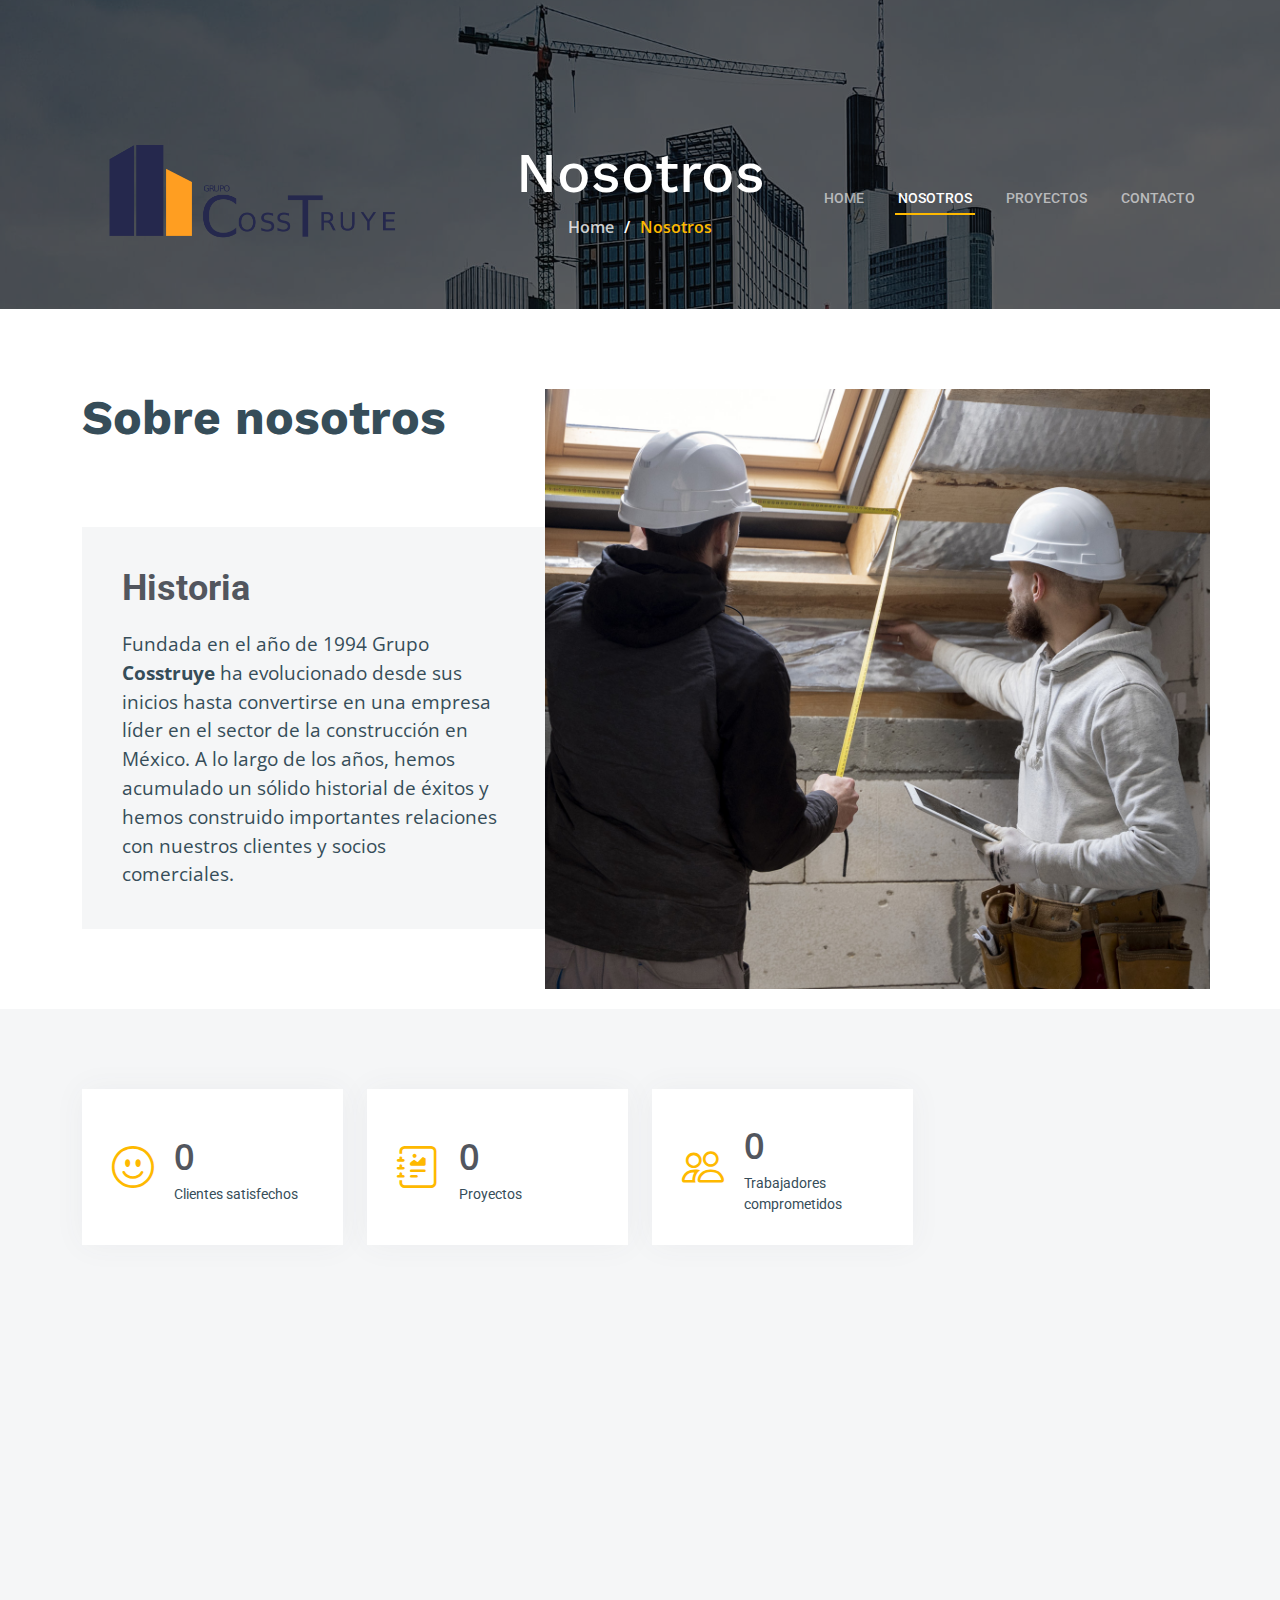
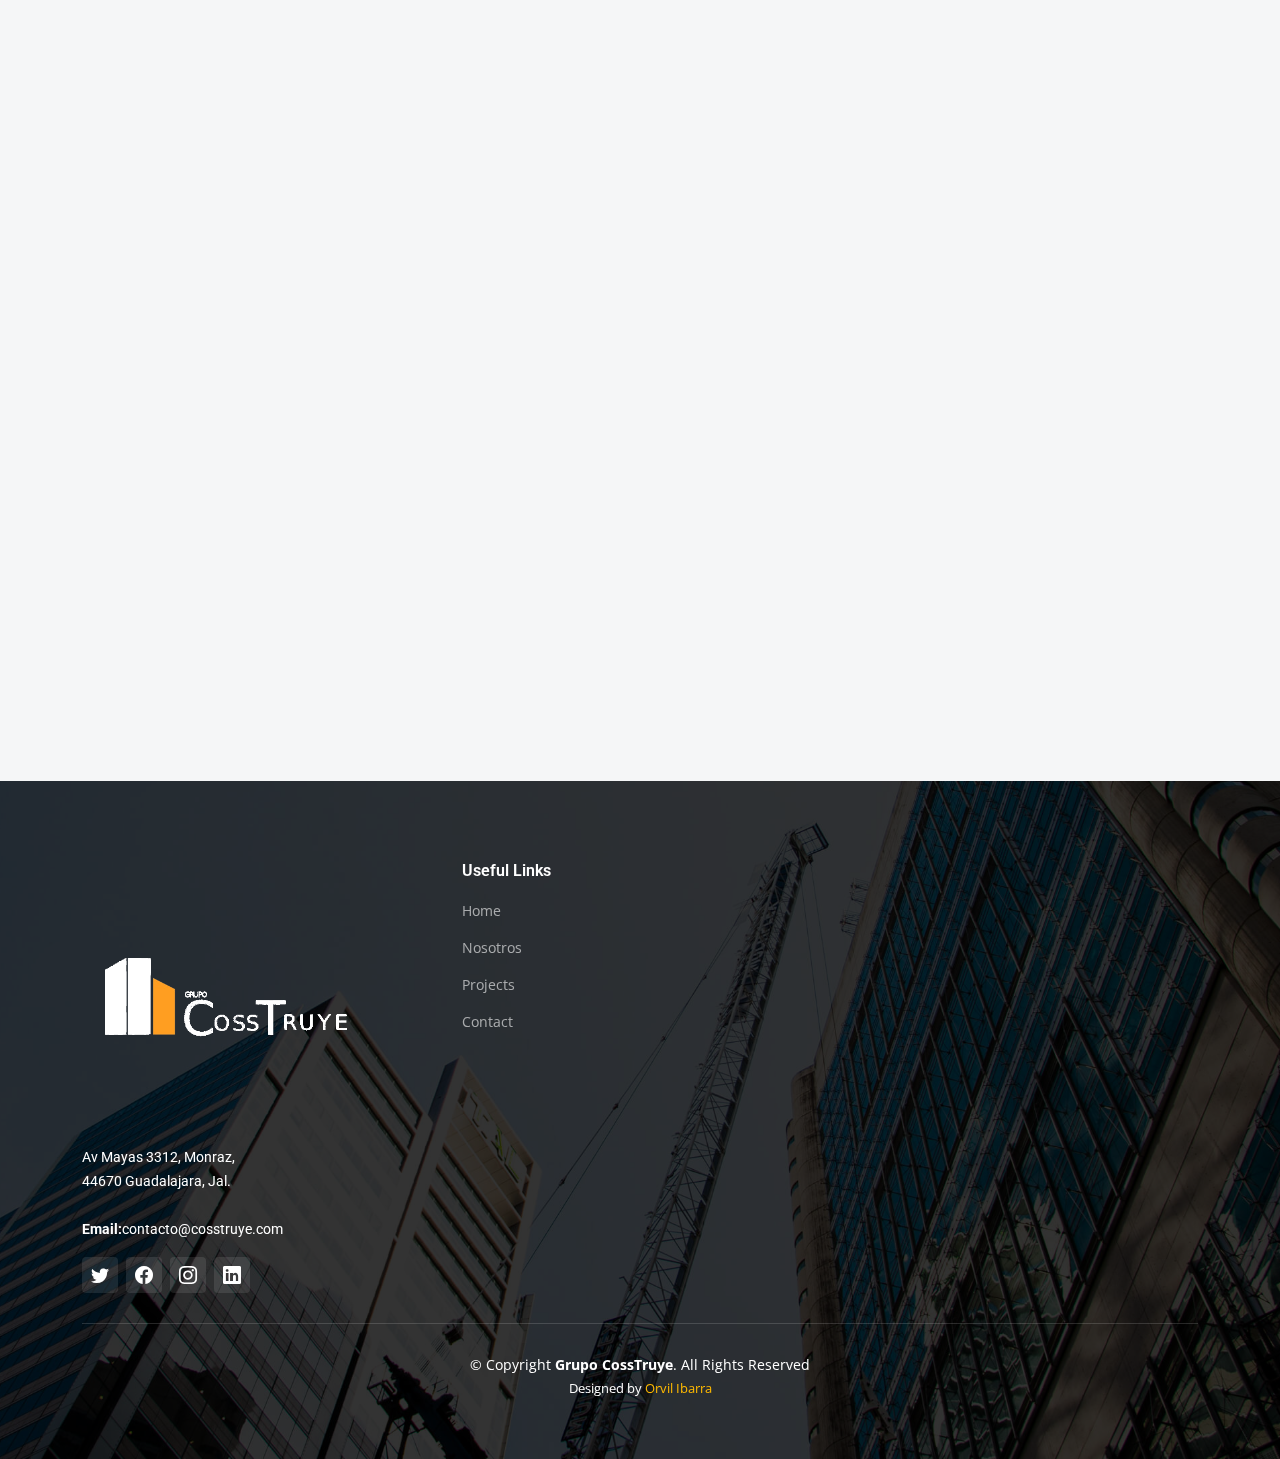
<file: about.html>
<!DOCTYPE html>
<html lang="en">

<head>
  <meta charset="utf-8">
  <meta content="width=device-width, initial-scale=1.0" name="viewport">

  <title>Grupo CossTruye - Sobre Nosotros</title>
  <meta content="" name="description">
  <meta content="" name="keywords">

  <!-- Favicons -->
  <link href="assets/img/favicon.png" rel="icon">

  <!-- Google Fonts -->
  <link rel="preconnect" href="https://fonts.googleapis.com">
  <link rel="preconnect" href="https://fonts.gstatic.com" crossorigin>
  <link href="https://fonts.googleapis.com/css2?family=Open+Sans:ital,wght@0,300;0,400;0,500;0,600;0,700;1,300;1,400;1,600;1,700&family=Roboto:ital,wght@0,300;0,400;0,500;0,600;0,700;1,300;1,400;1,500;1,600;1,700&family=Work+Sans:ital,wght@0,300;0,400;0,500;0,600;0,700;1,300;1,400;1,500;1,600;1,700&display=swap" rel="stylesheet">

  <!-- Vendor CSS Files -->
  <link href="assets/vendor/bootstrap/css/bootstrap.min.css" rel="stylesheet">
  <link href="assets/vendor/bootstrap-icons/bootstrap-icons.css" rel="stylesheet">
  <link href="assets/vendor/fontawesome-free/css/all.min.css" rel="stylesheet">
  <link href="assets/vendor/aos/aos.css" rel="stylesheet">
  <link href="assets/vendor/glightbox/css/glightbox.min.css" rel="stylesheet">
  <link href="assets/vendor/swiper/swiper-bundle.min.css" rel="stylesheet">

  <link href="assets/css/main.css" rel="stylesheet">
</head>

<body>

  <!-- ======= Header ======= -->
  <header id="header" class="header d-flex align-items-center">
    <div class="container-fluid container-xl d-flex align-items-center justify-content-between">

      <a href="index.html" class="logo d-flex align-items-center">
        <!-- Uncomment the line below if you also wish to use an image logo -->
        <img src="assets/img/cossNew.png" alt="" style="width: 50%; height: auto; max-width: none; max-height: none;"> 
        <!-- <h1>Grupo CossTruye<span>.</span></h1>-->
      </a>

      <i class="mobile-nav-toggle mobile-nav-show bi bi-list"></i>
      <i class="mobile-nav-toggle mobile-nav-hide d-none bi bi-x"></i>
      <nav id="navbar" class="navbar">
        <ul>
          <li><a href="index.html">Home</a></li>
          <li><a href="about.html" class="active">Nosotros</a></li>
          <li><a href="projects.html">Proyectos</a></li>
          <li><a href="contact.html">Contacto</a></li>
        </ul>
      </nav><!-- .navbar -->

    </div>
  </header><!-- End Header -->

  <main id="main">

    <!-- ======= Breadcrumbs ======= -->
    <div class="breadcrumbs d-flex align-items-center" style="background-image: url('assets/img/breadcrumbs-bg.jpg');">
      <div class="container position-relative d-flex flex-column align-items-center" data-aos="fade">

        <h2>Nosotros</h2>
        <ol>
          <li><a href="index.html">Home</a></li>
          <li>Nosotros</li>
        </ol>

      </div>
    </div><!-- End Breadcrumbs -->

    <!-- ======= About Section ======= -->
    <section id="about" class="about">
      <div class="container" data-aos="fade-up">

        <div class="row position-relative">

          <div class="col-lg-7 about-img" style="background-image: url(assets/img/about2.jpg);"></div>

          <div class="col-lg-7">
            <h2>Sobre nosotros</h2>
            <div class="our-story">
              <h3>Historia</h3>
              <p style="font-size: 1.2em;">
  Fundada en el año de 1994 Grupo <strong>Cosstruye</strong> ha evolucionado desde sus inicios
  hasta convertirse en una empresa líder en el sector de la construcción en México. 
  A lo largo de los años, hemos acumulado un sólido historial de éxitos y 
  hemos construido importantes relaciones con nuestros clientes y socios comerciales.</p>
             <!--<ul>
                <li><i class="bi bi-check-circle"></i> <span>Ullamco laboris nisi ut aliquip ex ea commo</span></li>
                <li><i class="bi bi-check-circle"></i> <span>Duis aute irure dolor in reprehenderit in</span></li>
                <li><i class="bi bi-check-circle"></i> <span>Ullamco laboris nisi ut aliquip ex ea</span></li>
              </ul>
              <p>Vitae autem velit excepturi fugit. Animi ad non. Eligendi et non nesciunt suscipit repellendus porro in quo eveniet. Molestias in maxime doloremque.</p>

              <div class="watch-video d-flex align-items-center position-relative">-->
                <!--<i class="bi bi-play-circle"></i>
                <a href="https://www.youtube.com/watch?v=LXb3EKWsInQ" class="glightbox stretched-link">Watch Video</a>-->
              </div>
            </div>
          </div>

        </div>

      </div>
    </section>
    <!-- End About Section -->

    <!-- ======= Stats Counter Section ======= -->
    <section id="stats-counter" class="stats-counter section-bg">
      <div class="container">

        <div class="row gy-4">

          <div class="col-lg-3 col-md-6">
            <div class="stats-item d-flex align-items-center w-100 h-100">
              <i class="bi bi-emoji-smile color-blue flex-shrink-0"></i>
              <div>
                <span data-purecounter-start="0" data-purecounter-end="1232" data-purecounter-duration="1" class="purecounter"></span>
                <p>Clientes satisfechos</p>
              </div>
            </div>
          </div><!-- End Stats Item -->

          <div class="col-lg-3 col-md-6">
            <div class="stats-item d-flex align-items-center w-100 h-100">
              <i class="bi bi-journal-richtext color-orange flex-shrink-0"></i>
              <div>
                <span data-purecounter-start="0" data-purecounter-end="615" data-purecounter-duration="1" class="purecounter"></span>
                <p>Proyectos</p>
              </div>
            </div>
          </div><!-- End Stats Item -->

          <div class="col-lg-3 col-md-6">
            <div class="stats-item d-flex align-items-center w-100 h-100">
              <i class="bi bi-people color-pink flex-shrink-0"></i>
              <div>
                <span data-purecounter-start="0" data-purecounter-end="169" data-purecounter-duration="1" class="purecounter"></span>
                <p>Trabajadores comprometidos</p>
              </div>
            </div>
          </div><!-- End Stats Item -->

        </div>

      </div>
    </section><!-- End Stats Counter Section -->


    <!-- ======= Alt Services Section 2 ======= -->
    <section id="alt-services-2" class="alt-services section-bg">
      <div class="container" data-aos="fade-up">

        <div class="row justify-content-around gy-4">
          <div class="col-lg-5 d-flex flex-column justify-content-center">
            <h3>¿Que hacemos?</h3>
            <p style="font-size: 1.125em;">En Grupo <strong>Cosstruye</strong> estamos enfocados en la colocación de muros y techos de tablaroca de alta calidad en todo el territorio Mexicano. </p>

            <div class="icon-box d-flex position-relative" data-aos="fade-up" data-aos-delay="100">
              <i class="bi bi-easel flex-shrink-0"></i>
              <div>
                <h4><a href="" class="stretched-link">Valores</a></h4>
                <p style="font-size: 1.125em;">Nos guiamos por valores fundamentales que reflejan 
                  nuestro compromiso con la excelencia, la integridad y el servicio al cliente. 
                  Valoramos la confianza, la calidad, el compromiso y el trabajo en equipo, 
                  y los integramos en cada aspecto de nuestro trabajo diario.</p>
              </div>
            </div><!-- End Icon Box -->

            <div class="icon-box d-flex position-relative" data-aos="fade-up" data-aos-delay="200">
              <i class="bi bi-patch-check flex-shrink-0"></i>
              <div>
                <h4><a href="" class="stretched-link">Compromiso</a></h4>
                <p style="font-size: 1.125em;">Estamos comprometidos a brindar a nuestros clientes una experiencia excepcional en cada proyecto. Nos esforzamos por entender sus necesidades y superar sus expectativas, entregando resultados de alta calidad en tiempo y forma.</p>
              </div>
            </div><!-- End Icon Box -->

            <div class="icon-box d-flex position-relative" data-aos="fade-up" data-aos-delay="300">
              <i class="bi bi-brightness-high flex-shrink-0"></i>
              <div>
                <h4><a href="" class="stretched-link">Visión</a></h4>
                <p style="font-size: 1.125em;">Nuestra visión en Grupo <strong>Cosstruye</strong> es ser reconocidos como líderes en la industria de la construcción, no solo por la calidad de nuestro trabajo, sino también por la integridad y el compromiso con el servicio al cliente.</p>
              </div>
            </div><!-- End Icon Box -->
          </div>

          <div class="col-lg-6 img-bg" style="background-image: url(assets/img/alt-services-2.jpg);" data-aos="zoom-in" data-aos-delay="100"></div>
        </div>

      </div>
    </section><!-- End Alt Services Section 2 -->

    <!-- ======= Our Team Section ======= -->
    <!--<section id="team" class="team">
      <div class="container" data-aos="fade-up">

        <div class="section-header">
          <h2>Nuestro equipo</h2>
        </div>

        <div class="row gy-5">

          <div class="col-lg-4 col-md-6 member" data-aos="fade-up" data-aos-delay="100">
            <div class="member-img">
              <img src="assets/img/team/team-1.jpg" class="img-fluid" alt="">
              <div class="social">
                <a href="#"><i class="bi bi-twitter"></i></a>
                <a href="#"><i class="bi bi-facebook"></i></a>
                <a href="#"><i class="bi bi-instagram"></i></a>
                <a href="#"><i class="bi bi-linkedin"></i></a>
              </div>
            </div>
            <div class="member-info text-center">
              <h4>Fulanito 1</h4>
              <span>Rol Fulanito 1</span>
              <p>Desc Fulanito 1</p>
            </div>
          </div> End Team Member -->

         <!-- <div class="col-lg-4 col-md-6 member" data-aos="fade-up" data-aos-delay="200">
            <div class="member-img">
              <img src="assets/img/team/team-2.jpg" class="img-fluid" alt="">
              <div class="social">
                <a href="#"><i class="bi bi-twitter"></i></a>
                <a href="#"><i class="bi bi-facebook"></i></a>
                <a href="#"><i class="bi bi-instagram"></i></a>
                <a href="#"><i class="bi bi-linkedin"></i></a>
              </div>
            </div>
            <div class="member-info text-center">
              <h4>Fulanito 2</h4>
              <span>Rol Fulanito 2</span>
              <p>Desc Fulanito 2</p>
            </div>
          </div> End Team Member -->

          <!--<div class="col-lg-4 col-md-6 member" data-aos="fade-up" data-aos-delay="300">
            <div class="member-img">
              <img src="assets/img/team/team-3.jpg" class="img-fluid" alt="">
              <div class="social">
                <a href="#"><i class="bi bi-twitter"></i></a>
                <a href="#"><i class="bi bi-facebook"></i></a>
                <a href="#"><i class="bi bi-instagram"></i></a>
                <a href="#"><i class="bi bi-linkedin"></i></a>
              </div>
            </div>
            <div class="member-info text-center">
              <h4>Fulanito 3</h4>
              <span>Rol Fulanito 3</span>
              <p>Desc Fulanito 3</p>
            </div>
          </div> End Team Member -->

        <!--</div>

      </div>
    </section>End Our Team Section -->

    
  </main><!-- End #main -->

    <!-- ======= Footer ======= -->
    <footer id="footer" class="footer">

      <div class="footer-content position-relative">
        <div class="container">
          <div class="row">
  
            <div class="col-lg-4 col-md-6">
              <div class="footer-info">
                <img src="assets/img/cossClear.png" alt="" style="width: 80%; height: auto; max-width: none; max-height: none;"> 
                <p>
                  Av Mayas 3312, Monraz,  <br>
                  44670 Guadalajara, Jal.<br><br>
                  <strong>Email:</strong>contacto@cosstruye.com<br>
                </p>
                <div class="social-links d-flex mt-3">
                  <a href="#" class="d-flex align-items-center justify-content-center"><i class="bi bi-twitter"></i></a>
                  <a href="#" class="d-flex align-items-center justify-content-center"><i class="bi bi-facebook"></i></a>
                  <a href="#" class="d-flex align-items-center justify-content-center"><i class="bi bi-instagram"></i></a>
                  <a href="#" class="d-flex align-items-center justify-content-center"><i class="bi bi-linkedin"></i></a>
                </div>
              </div>
            </div><!-- End footer info column-->
  
            <div class="col-lg-2 col-md-3 footer-links">
              <h4>Useful Links</h4>
              <ul>
                <li><a href="index.html">Home</a></li>
                <li><a href="about.html">Nosotros</a></li>
                <li><a href="projects.html">Projects</a></li>
                <li><a href="contact.html">Contact</a></li>
              </ul>
            </div><!-- End footer links column-->
          </div>
        </div>
      </div>
  
      <div class="footer-legal text-center position-relative">
        <div class="container">
          <div class="copyright">
            &copy; Copyright <strong><span>Grupo CossTruye</span></strong>. All Rights Reserved
          </div>
          <div class="credits">
            Designed by <a href="https://www.linkedin.com/in/orvil-alejandro-ibarra-pati%C3%B1o-4141b4b2/">Orvil Ibarra</a>
          </div>
        </div>
      </div>
  
    </footer>
    <!-- End Footer -->

  <a href="#" class="scroll-top d-flex align-items-center justify-content-center"><i class="bi bi-arrow-up-short"></i></a>

  <div id="preloader"></div>

  <!-- Vendor JS Files -->
  <script src="assets/vendor/bootstrap/js/bootstrap.bundle.min.js"></script>
  <script src="assets/vendor/aos/aos.js"></script>
  <script src="assets/vendor/glightbox/js/glightbox.min.js"></script>
  <script src="assets/vendor/isotope-layout/isotope.pkgd.min.js"></script>
  <script src="assets/vendor/swiper/swiper-bundle.min.js"></script>
  <script src="assets/vendor/purecounter/purecounter_vanilla.js"></script>
  <script src="assets/vendor/php-email-form/validate.js"></script>

  <!-- Template Main JS File -->
  <script src="assets/js/main.js"></script>

</body>

</html>
</file>
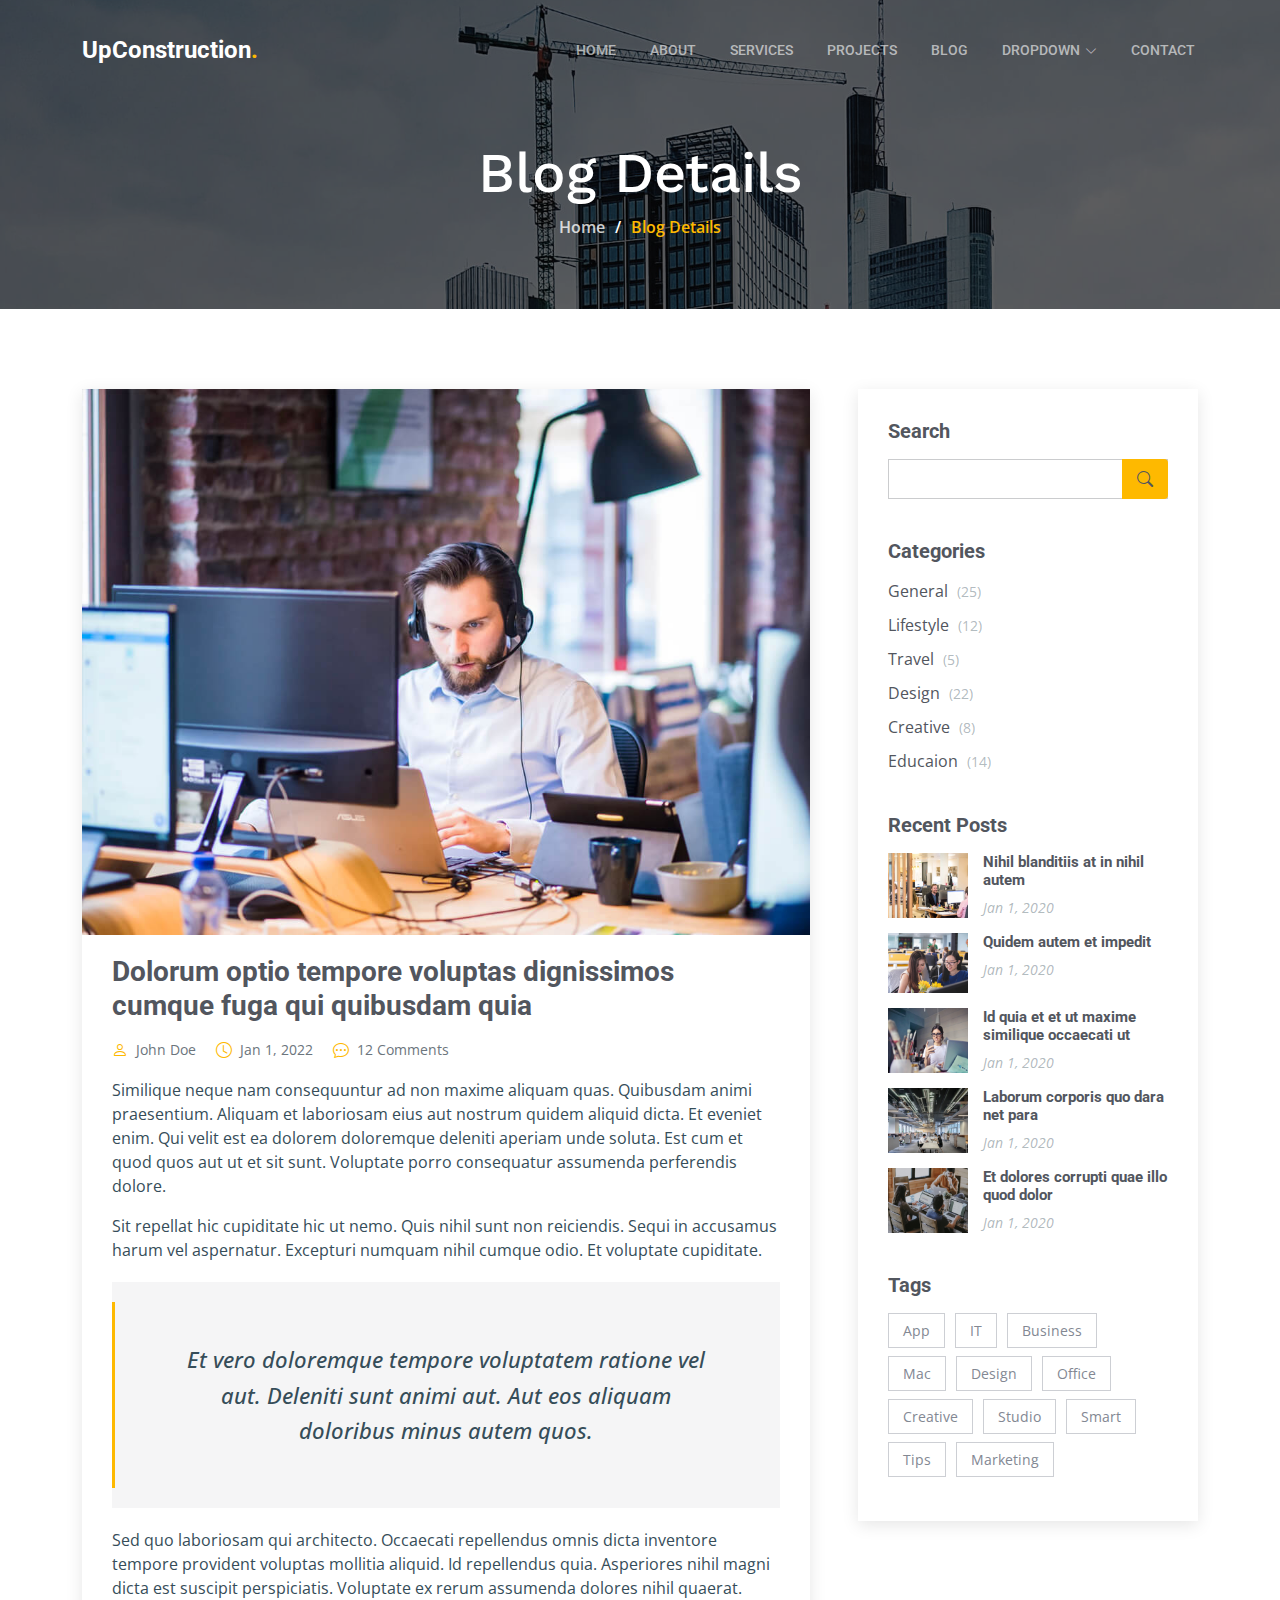
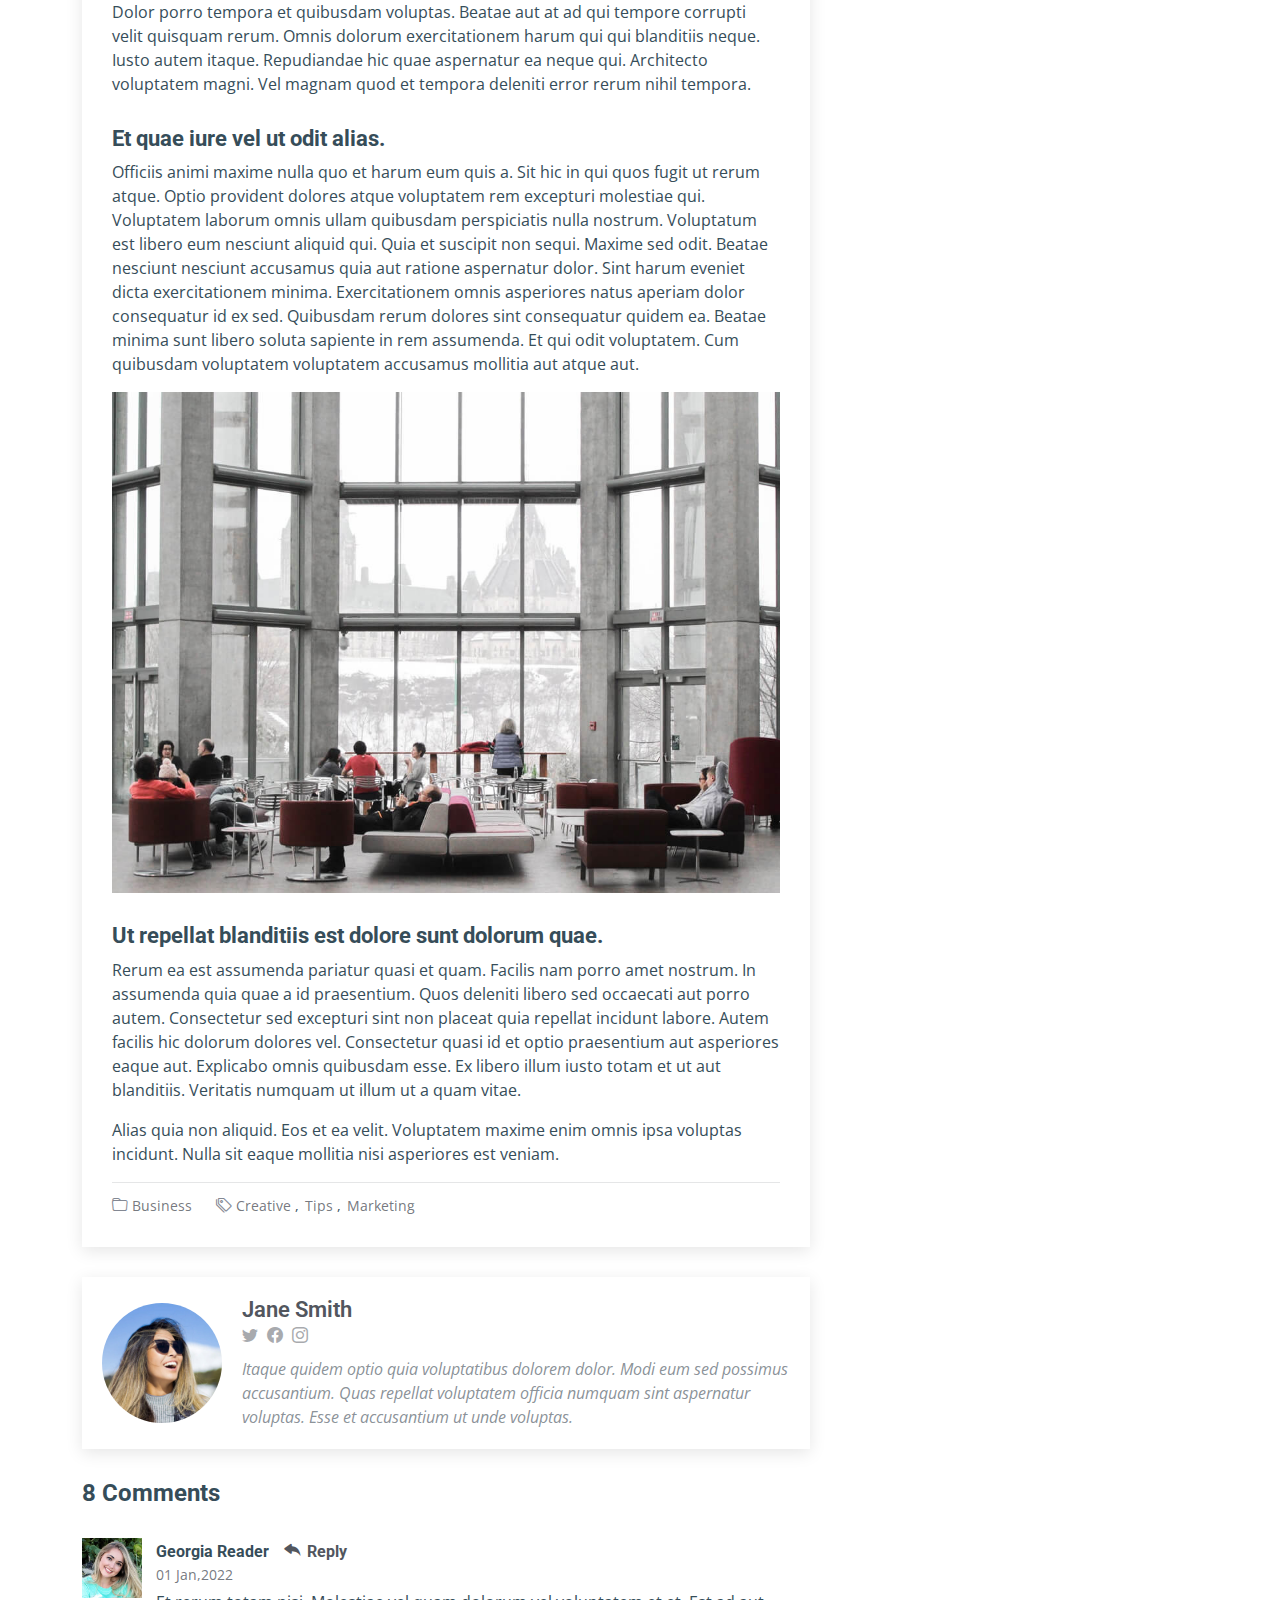
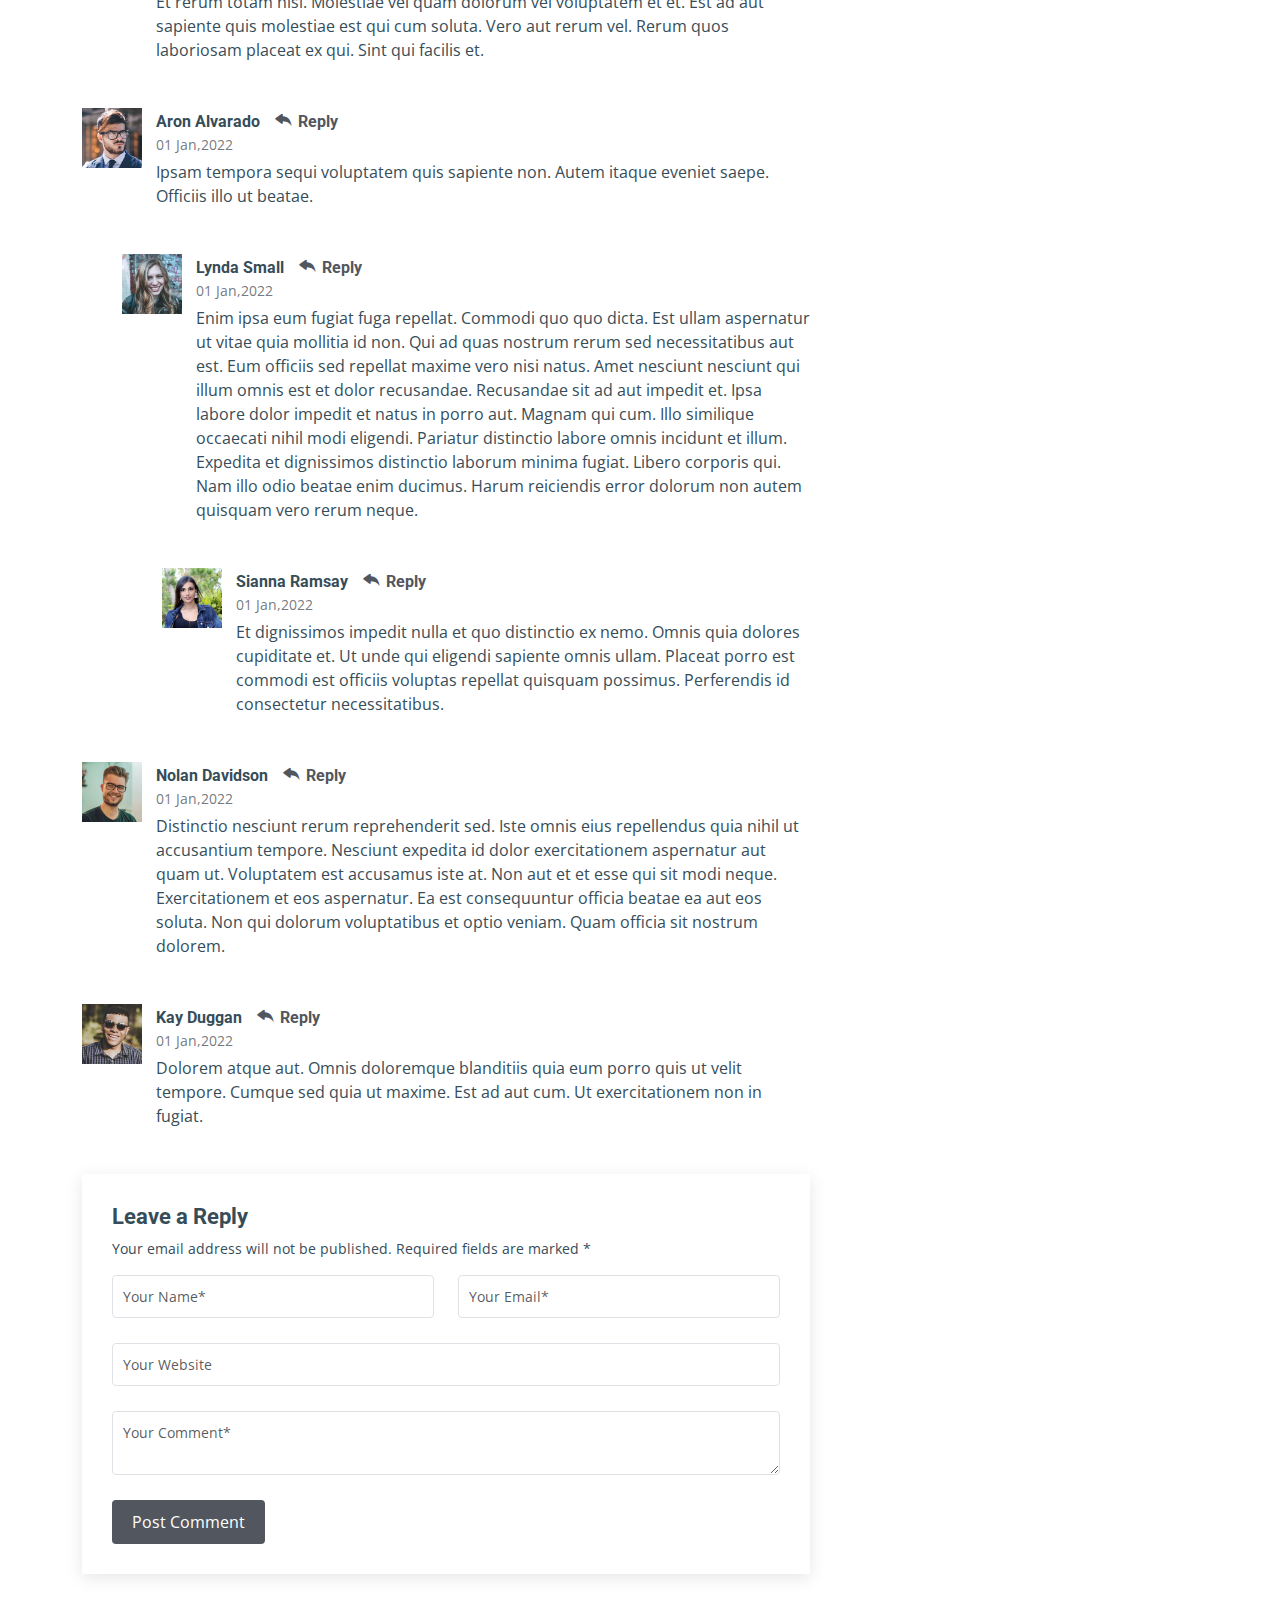
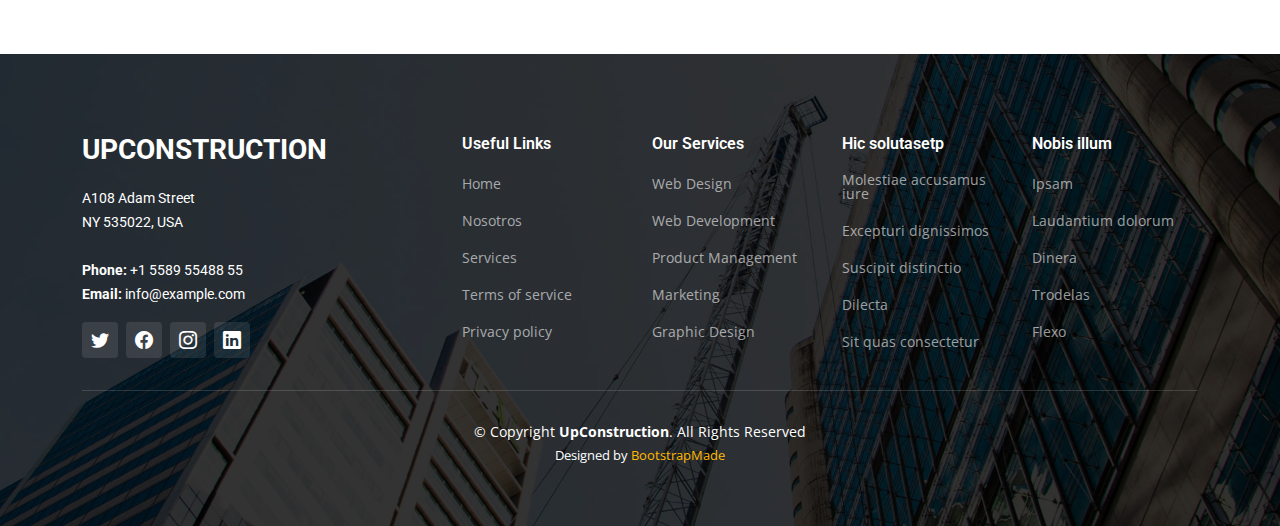
<file: blog-details.html>
<!DOCTYPE html>
<html lang="en">

<head>
  <meta charset="utf-8">
  <meta content="width=device-width, initial-scale=1.0" name="viewport">

  <title>UpConstruction Bootstrap Template - Blog Details</title>
  <meta content="" name="description">
  <meta content="" name="keywords">

  <!-- Favicons -->
  <link href="assets/img/favicon.png" rel="icon">
  <link href="assets/img/apple-touch-icon.png" rel="apple-touch-icon">

  <!-- Google Fonts -->
  <link rel="preconnect" href="https://fonts.googleapis.com">
  <link rel="preconnect" href="https://fonts.gstatic.com" crossorigin>
  <link href="https://fonts.googleapis.com/css2?family=Open+Sans:ital,wght@0,300;0,400;0,500;0,600;0,700;1,300;1,400;1,600;1,700&family=Roboto:ital,wght@0,300;0,400;0,500;0,600;0,700;1,300;1,400;1,500;1,600;1,700&family=Work+Sans:ital,wght@0,300;0,400;0,500;0,600;0,700;1,300;1,400;1,500;1,600;1,700&display=swap" rel="stylesheet">

  <!-- Vendor CSS Files -->
  <link href="assets/vendor/bootstrap/css/bootstrap.min.css" rel="stylesheet">
  <link href="assets/vendor/bootstrap-icons/bootstrap-icons.css" rel="stylesheet">
  <link href="assets/vendor/fontawesome-free/css/all.min.css" rel="stylesheet">
  <link href="assets/vendor/aos/aos.css" rel="stylesheet">
  <link href="assets/vendor/glightbox/css/glightbox.min.css" rel="stylesheet">
  <link href="assets/vendor/swiper/swiper-bundle.min.css" rel="stylesheet">

  <!-- Template Main CSS File -->
  <link href="assets/css/main.css" rel="stylesheet">

  <!-- =======================================================
  * Template Name: UpConstruction
  * Template URL: https://bootstrapmade.com/upconstruction-bootstrap-construction-website-template/
  * Updated: Mar 17 2024 with Bootstrap v5.3.3
  * Author: BootstrapMade.com
  * License: https://bootstrapmade.com/license/
  ======================================================== -->
</head>

<body>

  <!-- ======= Header ======= -->
  <header id="header" class="header d-flex align-items-center">
    <div class="container-fluid container-xl d-flex align-items-center justify-content-between">

      <a href="index.html" class="logo d-flex align-items-center">
        <!-- Uncomment the line below if you also wish to use an image logo -->
        <!-- <img src="assets/img/logo.png" alt=""> -->
        <h1>UpConstruction<span>.</span></h1>
      </a>

      <i class="mobile-nav-toggle mobile-nav-show bi bi-list"></i>
      <i class="mobile-nav-toggle mobile-nav-hide d-none bi bi-x"></i>
      <nav id="navbar" class="navbar">
        <ul>
          <li><a href="index.html">Home</a></li>
          <li><a href="about.html">About</a></li>
          <li><a href="services.html">Services</a></li>
          <li><a href="projects.html">Projects</a></li>
          <li><a href="blog.html">Blog</a></li>
          <li class="dropdown"><a href="#"><span>Dropdown</span> <i class="bi bi-chevron-down dropdown-indicator"></i></a>
            <ul>
              <li><a href="#">Dropdown 1</a></li>
              <li class="dropdown"><a href="#"><span>Deep Dropdown</span> <i class="bi bi-chevron-down dropdown-indicator"></i></a>
                <ul>
                  <li><a href="#">Deep Dropdown 1</a></li>
                  <li><a href="#">Deep Dropdown 2</a></li>
                  <li><a href="#">Deep Dropdown 3</a></li>
                  <li><a href="#">Deep Dropdown 4</a></li>
                  <li><a href="#">Deep Dropdown 5</a></li>
                </ul>
              </li>
              <li><a href="#">Dropdown 2</a></li>
              <li><a href="#">Dropdown 3</a></li>
              <li><a href="#">Dropdown 4</a></li>
            </ul>
          </li>
          <li><a href="contact.html">Contact</a></li>
        </ul>
      </nav><!-- .navbar -->

    </div>
  </header><!-- End Header -->

  <main id="main">

    <!-- ======= Breadcrumbs ======= -->
    <div class="breadcrumbs d-flex align-items-center" style="background-image: url('assets/img/breadcrumbs-bg.jpg');">
      <div class="container position-relative d-flex flex-column align-items-center" data-aos="fade">

        <h2>Blog Details</h2>
        <ol>
          <li><a href="index.html">Home</a></li>
          <li>Blog Details</li>
        </ol>

      </div>
    </div><!-- End Breadcrumbs -->

    <!-- ======= Blog Details Section ======= -->
    <section id="blog" class="blog">
      <div class="container" data-aos="fade-up" data-aos-delay="100">

        <div class="row g-5">

          <div class="col-lg-8">

            <article class="blog-details">

              <div class="post-img">
                <img src="assets/img/blog/blog-1.jpg" alt="" class="img-fluid">
              </div>

              <h2 class="title">Dolorum optio tempore voluptas dignissimos cumque fuga qui quibusdam quia</h2>

              <div class="meta-top">
                <ul>
                  <li class="d-flex align-items-center"><i class="bi bi-person"></i> <a href="blog-details.html">John Doe</a></li>
                  <li class="d-flex align-items-center"><i class="bi bi-clock"></i> <a href="blog-details.html"><time datetime="2020-01-01">Jan 1, 2022</time></a></li>
                  <li class="d-flex align-items-center"><i class="bi bi-chat-dots"></i> <a href="blog-details.html">12 Comments</a></li>
                </ul>
              </div><!-- End meta top -->

              <div class="content">
                <p>
                  Similique neque nam consequuntur ad non maxime aliquam quas. Quibusdam animi praesentium. Aliquam et laboriosam eius aut nostrum quidem aliquid dicta.
                  Et eveniet enim. Qui velit est ea dolorem doloremque deleniti aperiam unde soluta. Est cum et quod quos aut ut et sit sunt. Voluptate porro consequatur assumenda perferendis dolore.
                </p>

                <p>
                  Sit repellat hic cupiditate hic ut nemo. Quis nihil sunt non reiciendis. Sequi in accusamus harum vel aspernatur. Excepturi numquam nihil cumque odio. Et voluptate cupiditate.
                </p>

                <blockquote>
                  <p>
                    Et vero doloremque tempore voluptatem ratione vel aut. Deleniti sunt animi aut. Aut eos aliquam doloribus minus autem quos.
                  </p>
                </blockquote>

                <p>
                  Sed quo laboriosam qui architecto. Occaecati repellendus omnis dicta inventore tempore provident voluptas mollitia aliquid. Id repellendus quia. Asperiores nihil magni dicta est suscipit perspiciatis. Voluptate ex rerum assumenda dolores nihil quaerat.
                  Dolor porro tempora et quibusdam voluptas. Beatae aut at ad qui tempore corrupti velit quisquam rerum. Omnis dolorum exercitationem harum qui qui blanditiis neque.
                  Iusto autem itaque. Repudiandae hic quae aspernatur ea neque qui. Architecto voluptatem magni. Vel magnam quod et tempora deleniti error rerum nihil tempora.
                </p>

                <h3>Et quae iure vel ut odit alias.</h3>
                <p>
                  Officiis animi maxime nulla quo et harum eum quis a. Sit hic in qui quos fugit ut rerum atque. Optio provident dolores atque voluptatem rem excepturi molestiae qui. Voluptatem laborum omnis ullam quibusdam perspiciatis nulla nostrum. Voluptatum est libero eum nesciunt aliquid qui.
                  Quia et suscipit non sequi. Maxime sed odit. Beatae nesciunt nesciunt accusamus quia aut ratione aspernatur dolor. Sint harum eveniet dicta exercitationem minima. Exercitationem omnis asperiores natus aperiam dolor consequatur id ex sed. Quibusdam rerum dolores sint consequatur quidem ea.
                  Beatae minima sunt libero soluta sapiente in rem assumenda. Et qui odit voluptatem. Cum quibusdam voluptatem voluptatem accusamus mollitia aut atque aut.
                </p>
                <img src="assets/img/blog/blog-inside-post.jpg" class="img-fluid" alt="">

                <h3>Ut repellat blanditiis est dolore sunt dolorum quae.</h3>
                <p>
                  Rerum ea est assumenda pariatur quasi et quam. Facilis nam porro amet nostrum. In assumenda quia quae a id praesentium. Quos deleniti libero sed occaecati aut porro autem. Consectetur sed excepturi sint non placeat quia repellat incidunt labore. Autem facilis hic dolorum dolores vel.
                  Consectetur quasi id et optio praesentium aut asperiores eaque aut. Explicabo omnis quibusdam esse. Ex libero illum iusto totam et ut aut blanditiis. Veritatis numquam ut illum ut a quam vitae.
                </p>
                <p>
                  Alias quia non aliquid. Eos et ea velit. Voluptatem maxime enim omnis ipsa voluptas incidunt. Nulla sit eaque mollitia nisi asperiores est veniam.
                </p>

              </div><!-- End post content -->

              <div class="meta-bottom">
                <i class="bi bi-folder"></i>
                <ul class="cats">
                  <li><a href="#">Business</a></li>
                </ul>

                <i class="bi bi-tags"></i>
                <ul class="tags">
                  <li><a href="#">Creative</a></li>
                  <li><a href="#">Tips</a></li>
                  <li><a href="#">Marketing</a></li>
                </ul>
              </div><!-- End meta bottom -->

            </article><!-- End blog post -->

            <div class="post-author d-flex align-items-center">
              <img src="assets/img/blog/blog-author.jpg" class="rounded-circle flex-shrink-0" alt="">
              <div>
                <h4>Jane Smith</h4>
                <div class="social-links">
                  <a href="https://twitters.com/#"><i class="bi bi-twitter"></i></a>
                  <a href="https://facebook.com/#"><i class="bi bi-facebook"></i></a>
                  <a href="https://instagram.com/#"><i class="biu bi-instagram"></i></a>
                </div>
                <p>
                  Itaque quidem optio quia voluptatibus dolorem dolor. Modi eum sed possimus accusantium. Quas repellat voluptatem officia numquam sint aspernatur voluptas. Esse et accusantium ut unde voluptas.
                </p>
              </div>
            </div><!-- End post author -->

            <div class="comments">

              <h4 class="comments-count">8 Comments</h4>

              <div id="comment-1" class="comment">
                <div class="d-flex">
                  <div class="comment-img"><img src="assets/img/blog/comments-1.jpg" alt=""></div>
                  <div>
                    <h5><a href="">Georgia Reader</a> <a href="#" class="reply"><i class="bi bi-reply-fill"></i> Reply</a></h5>
                    <time datetime="2020-01-01">01 Jan,2022</time>
                    <p>
                      Et rerum totam nisi. Molestiae vel quam dolorum vel voluptatem et et. Est ad aut sapiente quis molestiae est qui cum soluta.
                      Vero aut rerum vel. Rerum quos laboriosam placeat ex qui. Sint qui facilis et.
                    </p>
                  </div>
                </div>
              </div><!-- End comment #1 -->

              <div id="comment-2" class="comment">
                <div class="d-flex">
                  <div class="comment-img"><img src="assets/img/blog/comments-2.jpg" alt=""></div>
                  <div>
                    <h5><a href="">Aron Alvarado</a> <a href="#" class="reply"><i class="bi bi-reply-fill"></i> Reply</a></h5>
                    <time datetime="2020-01-01">01 Jan,2022</time>
                    <p>
                      Ipsam tempora sequi voluptatem quis sapiente non. Autem itaque eveniet saepe. Officiis illo ut beatae.
                    </p>
                  </div>
                </div>

                <div id="comment-reply-1" class="comment comment-reply">
                  <div class="d-flex">
                    <div class="comment-img"><img src="assets/img/blog/comments-3.jpg" alt=""></div>
                    <div>
                      <h5><a href="">Lynda Small</a> <a href="#" class="reply"><i class="bi bi-reply-fill"></i> Reply</a></h5>
                      <time datetime="2020-01-01">01 Jan,2022</time>
                      <p>
                        Enim ipsa eum fugiat fuga repellat. Commodi quo quo dicta. Est ullam aspernatur ut vitae quia mollitia id non. Qui ad quas nostrum rerum sed necessitatibus aut est. Eum officiis sed repellat maxime vero nisi natus. Amet nesciunt nesciunt qui illum omnis est et dolor recusandae.

                        Recusandae sit ad aut impedit et. Ipsa labore dolor impedit et natus in porro aut. Magnam qui cum. Illo similique occaecati nihil modi eligendi. Pariatur distinctio labore omnis incidunt et illum. Expedita et dignissimos distinctio laborum minima fugiat.

                        Libero corporis qui. Nam illo odio beatae enim ducimus. Harum reiciendis error dolorum non autem quisquam vero rerum neque.
                      </p>
                    </div>
                  </div>

                  <div id="comment-reply-2" class="comment comment-reply">
                    <div class="d-flex">
                      <div class="comment-img"><img src="assets/img/blog/comments-4.jpg" alt=""></div>
                      <div>
                        <h5><a href="">Sianna Ramsay</a> <a href="#" class="reply"><i class="bi bi-reply-fill"></i> Reply</a></h5>
                        <time datetime="2020-01-01">01 Jan,2022</time>
                        <p>
                          Et dignissimos impedit nulla et quo distinctio ex nemo. Omnis quia dolores cupiditate et. Ut unde qui eligendi sapiente omnis ullam. Placeat porro est commodi est officiis voluptas repellat quisquam possimus. Perferendis id consectetur necessitatibus.
                        </p>
                      </div>
                    </div>

                  </div><!-- End comment reply #2-->

                </div><!-- End comment reply #1-->

              </div><!-- End comment #2-->

              <div id="comment-3" class="comment">
                <div class="d-flex">
                  <div class="comment-img"><img src="assets/img/blog/comments-5.jpg" alt=""></div>
                  <div>
                    <h5><a href="">Nolan Davidson</a> <a href="#" class="reply"><i class="bi bi-reply-fill"></i> Reply</a></h5>
                    <time datetime="2020-01-01">01 Jan,2022</time>
                    <p>
                      Distinctio nesciunt rerum reprehenderit sed. Iste omnis eius repellendus quia nihil ut accusantium tempore. Nesciunt expedita id dolor exercitationem aspernatur aut quam ut. Voluptatem est accusamus iste at.
                      Non aut et et esse qui sit modi neque. Exercitationem et eos aspernatur. Ea est consequuntur officia beatae ea aut eos soluta. Non qui dolorum voluptatibus et optio veniam. Quam officia sit nostrum dolorem.
                    </p>
                  </div>
                </div>

              </div><!-- End comment #3 -->

              <div id="comment-4" class="comment">
                <div class="d-flex">
                  <div class="comment-img"><img src="assets/img/blog/comments-6.jpg" alt=""></div>
                  <div>
                    <h5><a href="">Kay Duggan</a> <a href="#" class="reply"><i class="bi bi-reply-fill"></i> Reply</a></h5>
                    <time datetime="2020-01-01">01 Jan,2022</time>
                    <p>
                      Dolorem atque aut. Omnis doloremque blanditiis quia eum porro quis ut velit tempore. Cumque sed quia ut maxime. Est ad aut cum. Ut exercitationem non in fugiat.
                    </p>
                  </div>
                </div>

              </div><!-- End comment #4 -->

              <div class="reply-form">

                <h4>Leave a Reply</h4>
                <p>Your email address will not be published. Required fields are marked * </p>
                <form action="">
                  <div class="row">
                    <div class="col-md-6 form-group">
                      <input name="name" type="text" class="form-control" placeholder="Your Name*">
                    </div>
                    <div class="col-md-6 form-group">
                      <input name="email" type="text" class="form-control" placeholder="Your Email*">
                    </div>
                  </div>
                  <div class="row">
                    <div class="col form-group">
                      <input name="website" type="text" class="form-control" placeholder="Your Website">
                    </div>
                  </div>
                  <div class="row">
                    <div class="col form-group">
                      <textarea name="comment" class="form-control" placeholder="Your Comment*"></textarea>
                    </div>
                  </div>
                  <button type="submit" class="btn btn-primary">Post Comment</button>

                </form>

              </div>

            </div><!-- End blog comments -->

          </div>

          <div class="col-lg-4">

            <div class="sidebar">

              <div class="sidebar-item search-form">
                <h3 class="sidebar-title">Search</h3>
                <form action="" class="mt-3">
                  <input type="text">
                  <button type="submit"><i class="bi bi-search"></i></button>
                </form>
              </div><!-- End sidebar search formn-->

              <div class="sidebar-item categories">
                <h3 class="sidebar-title">Categories</h3>
                <ul class="mt-3">
                  <li><a href="#">General <span>(25)</span></a></li>
                  <li><a href="#">Lifestyle <span>(12)</span></a></li>
                  <li><a href="#">Travel <span>(5)</span></a></li>
                  <li><a href="#">Design <span>(22)</span></a></li>
                  <li><a href="#">Creative <span>(8)</span></a></li>
                  <li><a href="#">Educaion <span>(14)</span></a></li>
                </ul>
              </div><!-- End sidebar categories-->

              <div class="sidebar-item recent-posts">
                <h3 class="sidebar-title">Recent Posts</h3>

                <div class="mt-3">

                  <div class="post-item mt-3">
                    <img src="assets/img/blog/blog-recent-1.jpg" alt="">
                    <div>
                      <h4><a href="blog-details.html">Nihil blanditiis at in nihil autem</a></h4>
                      <time datetime="2020-01-01">Jan 1, 2020</time>
                    </div>
                  </div><!-- End recent post item-->

                  <div class="post-item">
                    <img src="assets/img/blog/blog-recent-2.jpg" alt="">
                    <div>
                      <h4><a href="blog-details.html">Quidem autem et impedit</a></h4>
                      <time datetime="2020-01-01">Jan 1, 2020</time>
                    </div>
                  </div><!-- End recent post item-->

                  <div class="post-item">
                    <img src="assets/img/blog/blog-recent-3.jpg" alt="">
                    <div>
                      <h4><a href="blog-details.html">Id quia et et ut maxime similique occaecati ut</a></h4>
                      <time datetime="2020-01-01">Jan 1, 2020</time>
                    </div>
                  </div><!-- End recent post item-->

                  <div class="post-item">
                    <img src="assets/img/blog/blog-recent-4.jpg" alt="">
                    <div>
                      <h4><a href="blog-details.html">Laborum corporis quo dara net para</a></h4>
                      <time datetime="2020-01-01">Jan 1, 2020</time>
                    </div>
                  </div><!-- End recent post item-->

                  <div class="post-item">
                    <img src="assets/img/blog/blog-recent-5.jpg" alt="">
                    <div>
                      <h4><a href="blog-details.html">Et dolores corrupti quae illo quod dolor</a></h4>
                      <time datetime="2020-01-01">Jan 1, 2020</time>
                    </div>
                  </div><!-- End recent post item-->

                </div>

              </div><!-- End sidebar recent posts-->

              <div class="sidebar-item tags">
                <h3 class="sidebar-title">Tags</h3>
                <ul class="mt-3">
                  <li><a href="#">App</a></li>
                  <li><a href="#">IT</a></li>
                  <li><a href="#">Business</a></li>
                  <li><a href="#">Mac</a></li>
                  <li><a href="#">Design</a></li>
                  <li><a href="#">Office</a></li>
                  <li><a href="#">Creative</a></li>
                  <li><a href="#">Studio</a></li>
                  <li><a href="#">Smart</a></li>
                  <li><a href="#">Tips</a></li>
                  <li><a href="#">Marketing</a></li>
                </ul>
              </div><!-- End sidebar tags-->

            </div><!-- End Blog Sidebar -->

          </div>
        </div>

      </div>
    </section><!-- End Blog Details Section -->

  </main><!-- End #main -->

  <!-- ======= Footer ======= -->
  <footer id="footer" class="footer">

    <div class="footer-content position-relative">
      <div class="container">
        <div class="row">

          <div class="col-lg-4 col-md-6">
            <div class="footer-info">
              <h3>UpConstruction</h3>
              <p>
                A108 Adam Street <br>
                NY 535022, USA<br><br>
                <strong>Phone:</strong> +1 5589 55488 55<br>
                <strong>Email:</strong> info@example.com<br>
              </p>
              <div class="social-links d-flex mt-3">
                <a href="#" class="d-flex align-items-center justify-content-center"><i class="bi bi-twitter"></i></a>
                <a href="#" class="d-flex align-items-center justify-content-center"><i class="bi bi-facebook"></i></a>
                <a href="#" class="d-flex align-items-center justify-content-center"><i class="bi bi-instagram"></i></a>
                <a href="#" class="d-flex align-items-center justify-content-center"><i class="bi bi-linkedin"></i></a>
              </div>
            </div>
          </div><!-- End footer info column-->

          <div class="col-lg-2 col-md-3 footer-links">
            <h4>Useful Links</h4>
            <ul>
              <li><a href="#">Home</a></li>
              <li><a href="#">Nosotros</a></li>
              <li><a href="#">Services</a></li>
              <li><a href="#">Terms of service</a></li>
              <li><a href="#">Privacy policy</a></li>
            </ul>
          </div><!-- End footer links column-->

          <div class="col-lg-2 col-md-3 footer-links">
            <h4>Our Services</h4>
            <ul>
              <li><a href="#">Web Design</a></li>
              <li><a href="#">Web Development</a></li>
              <li><a href="#">Product Management</a></li>
              <li><a href="#">Marketing</a></li>
              <li><a href="#">Graphic Design</a></li>
            </ul>
          </div><!-- End footer links column-->

          <div class="col-lg-2 col-md-3 footer-links">
            <h4>Hic solutasetp</h4>
            <ul>
              <li><a href="#">Molestiae accusamus iure</a></li>
              <li><a href="#">Excepturi dignissimos</a></li>
              <li><a href="#">Suscipit distinctio</a></li>
              <li><a href="#">Dilecta</a></li>
              <li><a href="#">Sit quas consectetur</a></li>
            </ul>
          </div><!-- End footer links column-->

          <div class="col-lg-2 col-md-3 footer-links">
            <h4>Nobis illum</h4>
            <ul>
              <li><a href="#">Ipsam</a></li>
              <li><a href="#">Laudantium dolorum</a></li>
              <li><a href="#">Dinera</a></li>
              <li><a href="#">Trodelas</a></li>
              <li><a href="#">Flexo</a></li>
            </ul>
          </div><!-- End footer links column-->

        </div>
      </div>
    </div>

    <div class="footer-legal text-center position-relative">
      <div class="container">
        <div class="copyright">
          &copy; Copyright <strong><span>UpConstruction</span></strong>. All Rights Reserved
        </div>
        <div class="credits">
          <!-- All the links in the footer should remain intact. -->
          <!-- You can delete the links only if you purchased the pro version. -->
          <!-- Licensing information: https://bootstrapmade.com/license/ -->
          <!-- Purchase the pro version with working PHP/AJAX contact form: https://bootstrapmade.com/upconstruction-bootstrap-construction-website-template/ -->
          Designed by <a href="https://bootstrapmade.com/">BootstrapMade</a>
        </div>
      </div>
    </div>

  </footer>
  <!-- End Footer -->

  <a href="#" class="scroll-top d-flex align-items-center justify-content-center"><i class="bi bi-arrow-up-short"></i></a>

  <div id="preloader"></div>

  <!-- Vendor JS Files -->
  <script src="assets/vendor/bootstrap/js/bootstrap.bundle.min.js"></script>
  <script src="assets/vendor/aos/aos.js"></script>
  <script src="assets/vendor/glightbox/js/glightbox.min.js"></script>
  <script src="assets/vendor/isotope-layout/isotope.pkgd.min.js"></script>
  <script src="assets/vendor/swiper/swiper-bundle.min.js"></script>
  <script src="assets/vendor/purecounter/purecounter_vanilla.js"></script>
  <script src="assets/vendor/php-email-form/validate.js"></script>

  <!-- Template Main JS File -->
  <script src="assets/js/main.js"></script>

</body>

</html>
</file>
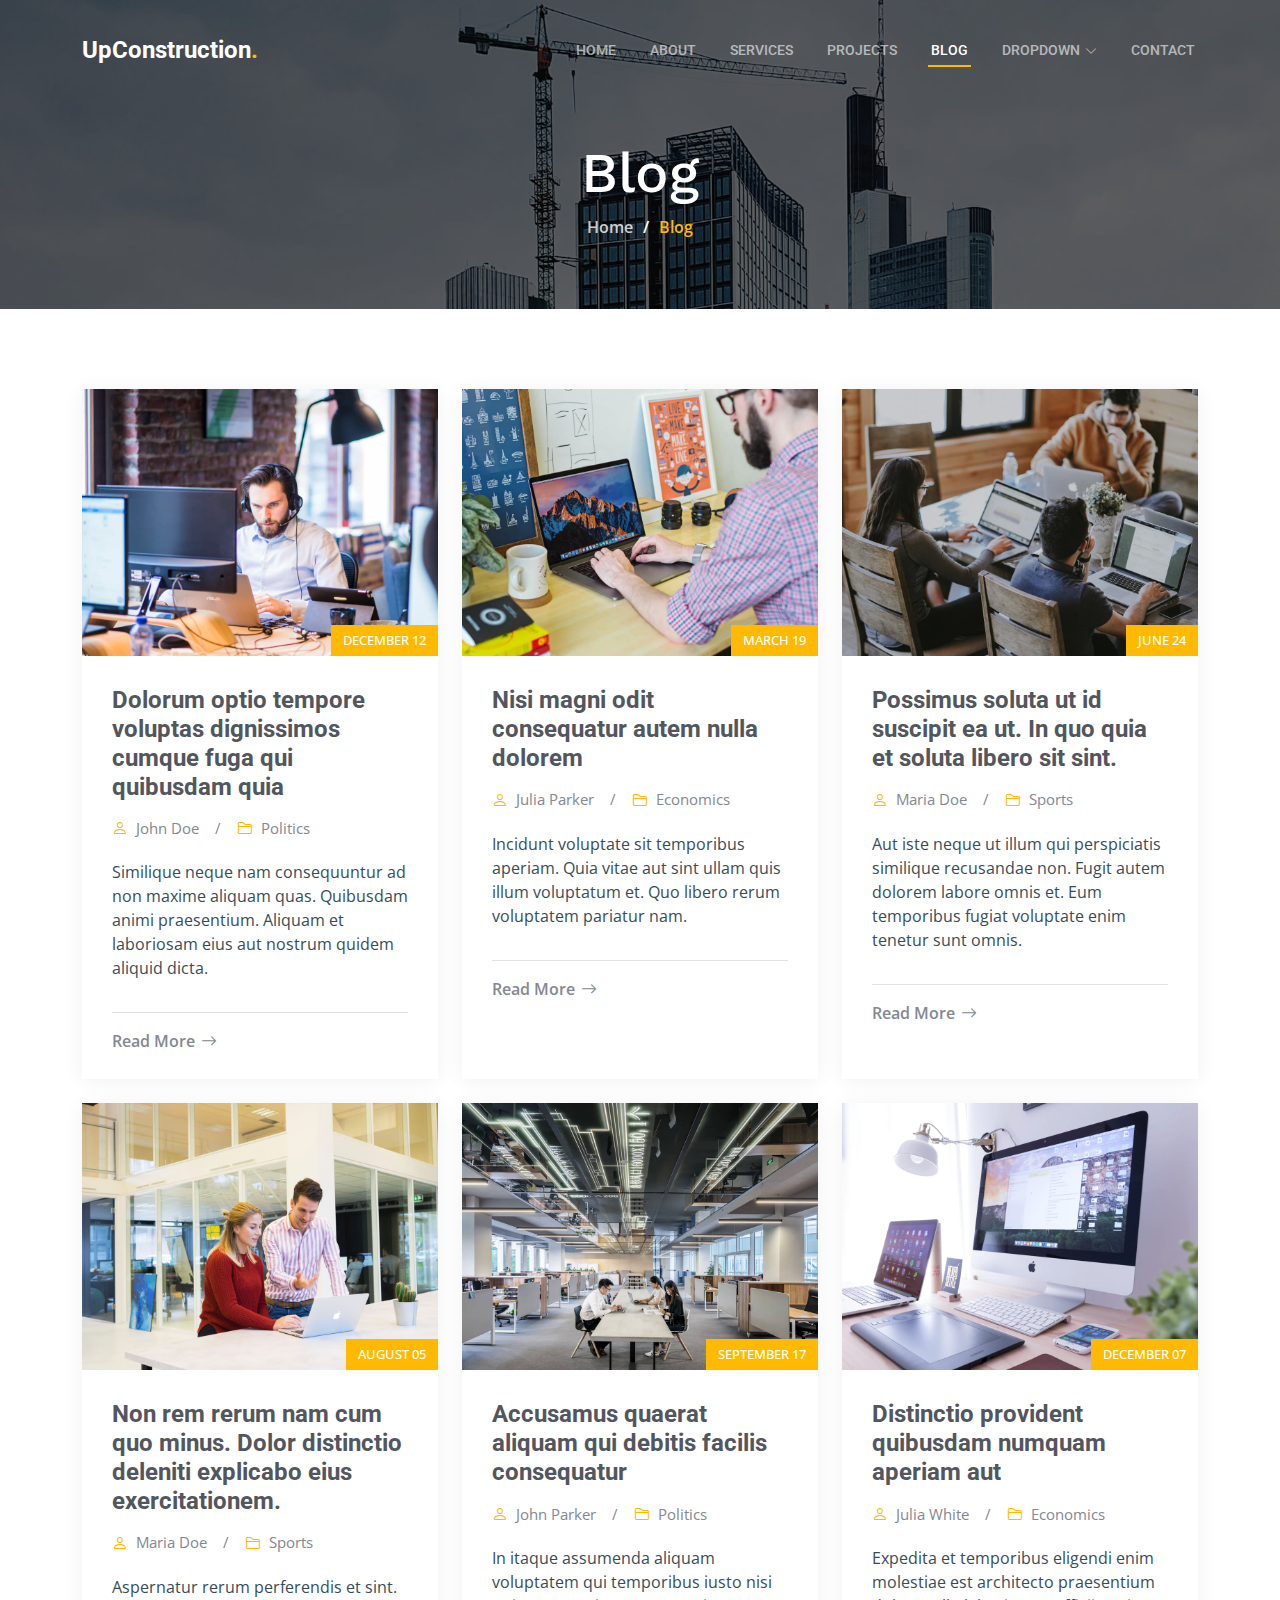
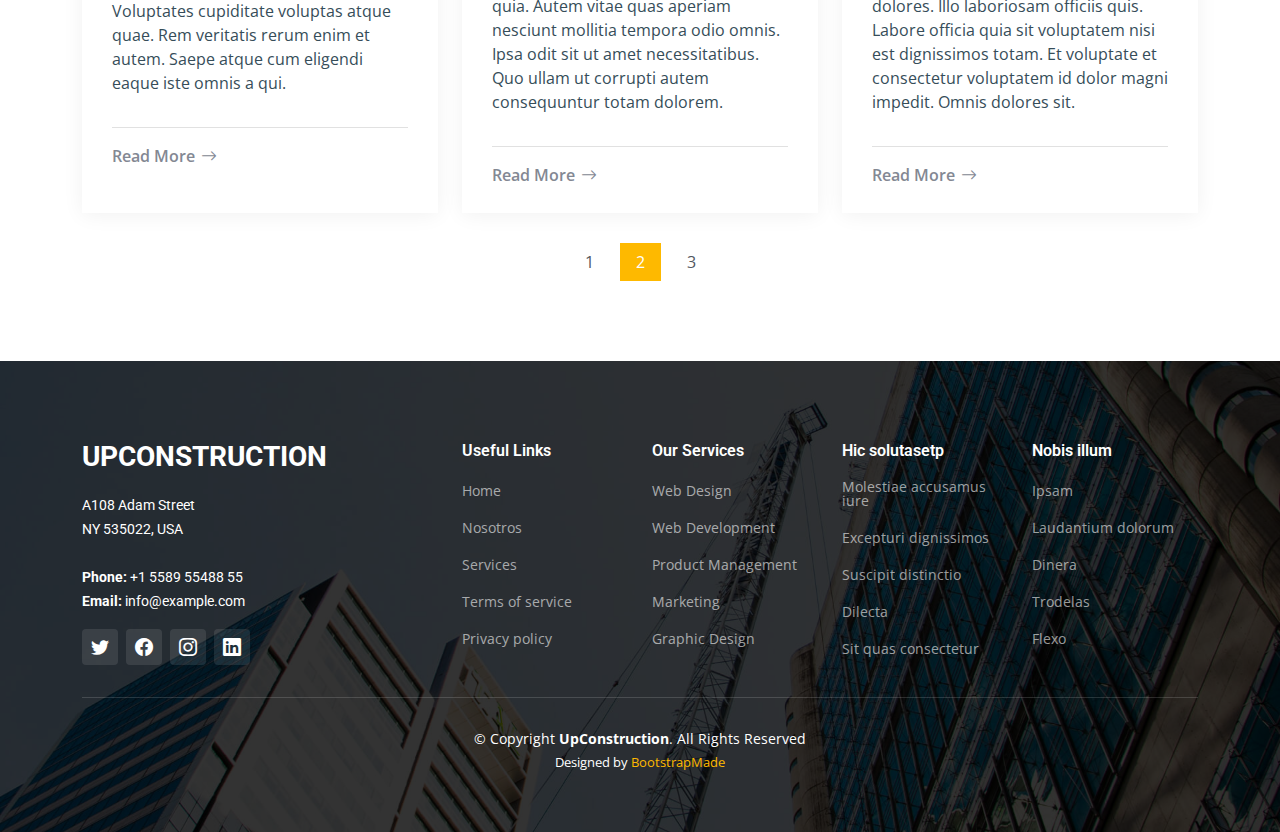
<file: blog.html>
<!DOCTYPE html>
<html lang="en">

<head>
  <meta charset="utf-8">
  <meta content="width=device-width, initial-scale=1.0" name="viewport">

  <title>UpConstruction Bootstrap Template - Blog</title>
  <meta content="" name="description">
  <meta content="" name="keywords">

  <!-- Favicons -->
  <link href="assets/img/favicon.png" rel="icon">
  <link href="assets/img/apple-touch-icon.png" rel="apple-touch-icon">

  <!-- Google Fonts -->
  <link rel="preconnect" href="https://fonts.googleapis.com">
  <link rel="preconnect" href="https://fonts.gstatic.com" crossorigin>
  <link href="https://fonts.googleapis.com/css2?family=Open+Sans:ital,wght@0,300;0,400;0,500;0,600;0,700;1,300;1,400;1,600;1,700&family=Roboto:ital,wght@0,300;0,400;0,500;0,600;0,700;1,300;1,400;1,500;1,600;1,700&family=Work+Sans:ital,wght@0,300;0,400;0,500;0,600;0,700;1,300;1,400;1,500;1,600;1,700&display=swap" rel="stylesheet">

  <!-- Vendor CSS Files -->
  <link href="assets/vendor/bootstrap/css/bootstrap.min.css" rel="stylesheet">
  <link href="assets/vendor/bootstrap-icons/bootstrap-icons.css" rel="stylesheet">
  <link href="assets/vendor/fontawesome-free/css/all.min.css" rel="stylesheet">
  <link href="assets/vendor/aos/aos.css" rel="stylesheet">
  <link href="assets/vendor/glightbox/css/glightbox.min.css" rel="stylesheet">
  <link href="assets/vendor/swiper/swiper-bundle.min.css" rel="stylesheet">

  <!-- Template Main CSS File -->
  <link href="assets/css/main.css" rel="stylesheet">

  <!-- =======================================================
  * Template Name: UpConstruction
  * Template URL: https://bootstrapmade.com/upconstruction-bootstrap-construction-website-template/
  * Updated: Mar 17 2024 with Bootstrap v5.3.3
  * Author: BootstrapMade.com
  * License: https://bootstrapmade.com/license/
  ======================================================== -->
</head>

<body>

  <!-- ======= Header ======= -->
  <header id="header" class="header d-flex align-items-center">
    <div class="container-fluid container-xl d-flex align-items-center justify-content-between">

      <a href="index.html" class="logo d-flex align-items-center">
        <!-- Uncomment the line below if you also wish to use an image logo -->
        <!-- <img src="assets/img/logo.png" alt=""> -->
        <h1>UpConstruction<span>.</span></h1>
      </a>

      <i class="mobile-nav-toggle mobile-nav-show bi bi-list"></i>
      <i class="mobile-nav-toggle mobile-nav-hide d-none bi bi-x"></i>
      <nav id="navbar" class="navbar">
        <ul>
          <li><a href="index.html">Home</a></li>
          <li><a href="about.html">About</a></li>
          <li><a href="services.html">Services</a></li>
          <li><a href="projects.html">Projects</a></li>
          <li><a href="blog.html" class="active">Blog</a></li>
          <li class="dropdown"><a href="#"><span>Dropdown</span> <i class="bi bi-chevron-down dropdown-indicator"></i></a>
            <ul>
              <li><a href="#">Dropdown 1</a></li>
              <li class="dropdown"><a href="#"><span>Deep Dropdown</span> <i class="bi bi-chevron-down dropdown-indicator"></i></a>
                <ul>
                  <li><a href="#">Deep Dropdown 1</a></li>
                  <li><a href="#">Deep Dropdown 2</a></li>
                  <li><a href="#">Deep Dropdown 3</a></li>
                  <li><a href="#">Deep Dropdown 4</a></li>
                  <li><a href="#">Deep Dropdown 5</a></li>
                </ul>
              </li>
              <li><a href="#">Dropdown 2</a></li>
              <li><a href="#">Dropdown 3</a></li>
              <li><a href="#">Dropdown 4</a></li>
            </ul>
          </li>
          <li><a href="contact.html">Contact</a></li>
        </ul>
      </nav><!-- .navbar -->

    </div>
  </header><!-- End Header -->

  <main id="main">

    <!-- ======= Breadcrumbs ======= -->
    <div class="breadcrumbs d-flex align-items-center" style="background-image: url('assets/img/breadcrumbs-bg.jpg');">
      <div class="container position-relative d-flex flex-column align-items-center" data-aos="fade">

        <h2>Blog</h2>
        <ol>
          <li><a href="index.html">Home</a></li>
          <li>Blog</li>
        </ol>

      </div>
    </div><!-- End Breadcrumbs -->

    <!-- ======= Blog Section ======= -->
    <section id="blog" class="blog">
      <div class="container" data-aos="fade-up" data-aos-delay="100">

        <div class="row gy-4 posts-list">

          <div class="col-xl-4 col-md-6">
            <div class="post-item position-relative h-100">

              <div class="post-img position-relative overflow-hidden">
                <img src="assets/img/blog/blog-1.jpg" class="img-fluid" alt="">
                <span class="post-date">December 12</span>
              </div>

              <div class="post-content d-flex flex-column">

                <h3 class="post-title">Dolorum optio tempore voluptas dignissimos cumque fuga qui quibusdam quia</h3>

                <div class="meta d-flex align-items-center">
                  <div class="d-flex align-items-center">
                    <i class="bi bi-person"></i> <span class="ps-2">John Doe</span>
                  </div>
                  <span class="px-3 text-black-50">/</span>
                  <div class="d-flex align-items-center">
                    <i class="bi bi-folder2"></i> <span class="ps-2">Politics</span>
                  </div>
                </div>

                <p>
                  Similique neque nam consequuntur ad non maxime aliquam quas. Quibusdam animi praesentium. Aliquam et laboriosam eius aut nostrum quidem aliquid dicta.
                </p>

                <hr>

                <a href="blog-details.html" class="readmore stretched-link"><span>Read More</span><i class="bi bi-arrow-right"></i></a>

              </div>

            </div>
          </div><!-- End post list item -->

          <div class="col-xl-4 col-md-6">
            <div class="post-item position-relative h-100">

              <div class="post-img position-relative overflow-hidden">
                <img src="assets/img/blog/blog-2.jpg" class="img-fluid" alt="">
                <span class="post-date">March 19</span>
              </div>

              <div class="post-content d-flex flex-column">

                <h3 class="post-title">Nisi magni odit consequatur autem nulla dolorem</h3>

                <div class="meta d-flex align-items-center">
                  <div class="d-flex align-items-center">
                    <i class="bi bi-person"></i> <span class="ps-2">Julia Parker</span>
                  </div>
                  <span class="px-3 text-black-50">/</span>
                  <div class="d-flex align-items-center">
                    <i class="bi bi-folder2"></i> <span class="ps-2">Economics</span>
                  </div>
                </div>

                <p>
                  Incidunt voluptate sit temporibus aperiam. Quia vitae aut sint ullam quis illum voluptatum et. Quo libero rerum voluptatem pariatur nam.
                </p>

                <hr>

                <a href="blog-details.html" class="readmore stretched-link"><span>Read More</span><i class="bi bi-arrow-right"></i></a>

              </div>

            </div>
          </div><!-- End post list item -->

          <div class="col-xl-4 col-md-6">
            <div class="post-item position-relative h-100">

              <div class="post-img position-relative overflow-hidden">
                <img src="assets/img/blog/blog-3.jpg" class="img-fluid" alt="">
                <span class="post-date">June 24</span>
              </div>

              <div class="post-content d-flex flex-column">

                <h3 class="post-title">Possimus soluta ut id suscipit ea ut. In quo quia et soluta libero sit sint.</h3>

                <div class="meta d-flex align-items-center">
                  <div class="d-flex align-items-center">
                    <i class="bi bi-person"></i> <span class="ps-2">Maria Doe</span>
                  </div>
                  <span class="px-3 text-black-50">/</span>
                  <div class="d-flex align-items-center">
                    <i class="bi bi-folder2"></i> <span class="ps-2">Sports</span>
                  </div>
                </div>

                <p>
                  Aut iste neque ut illum qui perspiciatis similique recusandae non. Fugit autem dolorem labore omnis et. Eum temporibus fugiat voluptate enim tenetur sunt omnis.
                </p>

                <hr>

                <a href="blog-details.html" class="readmore stretched-link"><span>Read More</span><i class="bi bi-arrow-right"></i></a>

              </div>

            </div>
          </div><!-- End post list item -->

          <div class="col-xl-4 col-md-6">
            <div class="post-item position-relative h-100">

              <div class="post-img position-relative overflow-hidden">
                <img src="assets/img/blog/blog-4.jpg" class="img-fluid" alt="">
                <span class="post-date">August 05</span>
              </div>

              <div class="post-content d-flex flex-column">

                <h3 class="post-title">Non rem rerum nam cum quo minus. Dolor distinctio deleniti explicabo eius exercitationem.</h3>

                <div class="meta d-flex align-items-center">
                  <div class="d-flex align-items-center">
                    <i class="bi bi-person"></i> <span class="ps-2">Maria Doe</span>
                  </div>
                  <span class="px-3 text-black-50">/</span>
                  <div class="d-flex align-items-center">
                    <i class="bi bi-folder2"></i> <span class="ps-2">Sports</span>
                  </div>
                </div>

                <p>
                  Aspernatur rerum perferendis et sint. Voluptates cupiditate voluptas atque quae. Rem veritatis rerum enim et autem. Saepe atque cum eligendi eaque iste omnis a qui.
                </p>

                <hr>

                <a href="blog-details.html" class="readmore stretched-link"><span>Read More</span><i class="bi bi-arrow-right"></i></a>

              </div>

            </div>
          </div><!-- End post list item -->

          <div class="col-xl-4 col-md-6">
            <div class="post-item position-relative h-100">

              <div class="post-img position-relative overflow-hidden">
                <img src="assets/img/blog/blog-5.jpg" class="img-fluid" alt="">
                <span class="post-date">September 17</span>
              </div>

              <div class="post-content d-flex flex-column">

                <h3 class="post-title">Accusamus quaerat aliquam qui debitis facilis consequatur</h3>

                <div class="meta d-flex align-items-center">
                  <div class="d-flex align-items-center">
                    <i class="bi bi-person"></i> <span class="ps-2">John Parker</span>
                  </div>
                  <span class="px-3 text-black-50">/</span>
                  <div class="d-flex align-items-center">
                    <i class="bi bi-folder2"></i> <span class="ps-2">Politics</span>
                  </div>
                </div>

                <p>
                  In itaque assumenda aliquam voluptatem qui temporibus iusto nisi quia. Autem vitae quas aperiam nesciunt mollitia tempora odio omnis. Ipsa odit sit ut amet necessitatibus. Quo ullam ut corrupti autem consequuntur totam dolorem.
                </p>

                <hr>

                <a href="blog-details.html" class="readmore stretched-link"><span>Read More</span><i class="bi bi-arrow-right"></i></a>

              </div>

            </div>
          </div><!-- End post list item -->

          <div class="col-xl-4 col-md-6">
            <div class="post-item position-relative h-100">

              <div class="post-img position-relative overflow-hidden">
                <img src="assets/img/blog/blog-6.jpg" class="img-fluid" alt="">
                <span class="post-date">December 07</span>
              </div>

              <div class="post-content d-flex flex-column">

                <h3 class="post-title">Distinctio provident quibusdam numquam aperiam aut</h3>

                <div class="meta d-flex align-items-center">
                  <div class="d-flex align-items-center">
                    <i class="bi bi-person"></i> <span class="ps-2">Julia White</span>
                  </div>
                  <span class="px-3 text-black-50">/</span>
                  <div class="d-flex align-items-center">
                    <i class="bi bi-folder2"></i> <span class="ps-2">Economics</span>
                  </div>
                </div>

                <p>
                  Expedita et temporibus eligendi enim molestiae est architecto praesentium dolores. Illo laboriosam officiis quis. Labore officia quia sit voluptatem nisi est dignissimos totam. Et voluptate et consectetur voluptatem id dolor magni impedit. Omnis dolores sit.
                </p>

                <hr>

                <a href="blog-details.html" class="readmore stretched-link"><span>Read More</span><i class="bi bi-arrow-right"></i></a>

              </div>

            </div>
          </div><!-- End post list item -->

        </div><!-- End blog posts list -->

        <div class="blog-pagination">
          <ul class="justify-content-center">
            <li><a href="#">1</a></li>
            <li class="active"><a href="#">2</a></li>
            <li><a href="#">3</a></li>
          </ul>
        </div><!-- End blog pagination -->

      </div>
    </section><!-- End Blog Section -->

  </main><!-- End #main -->

  <!-- ======= Footer ======= -->
  <footer id="footer" class="footer">

    <div class="footer-content position-relative">
      <div class="container">
        <div class="row">

          <div class="col-lg-4 col-md-6">
            <div class="footer-info">
              <h3>UpConstruction</h3>
              <p>
                A108 Adam Street <br>
                NY 535022, USA<br><br>
                <strong>Phone:</strong> +1 5589 55488 55<br>
                <strong>Email:</strong> info@example.com<br>
              </p>
              <div class="social-links d-flex mt-3">
                <a href="#" class="d-flex align-items-center justify-content-center"><i class="bi bi-twitter"></i></a>
                <a href="#" class="d-flex align-items-center justify-content-center"><i class="bi bi-facebook"></i></a>
                <a href="#" class="d-flex align-items-center justify-content-center"><i class="bi bi-instagram"></i></a>
                <a href="#" class="d-flex align-items-center justify-content-center"><i class="bi bi-linkedin"></i></a>
              </div>
            </div>
          </div><!-- End footer info column-->

          <div class="col-lg-2 col-md-3 footer-links">
            <h4>Useful Links</h4>
            <ul>
              <li><a href="#">Home</a></li>
              <li><a href="#">Nosotros</a></li>
              <li><a href="#">Services</a></li>
              <li><a href="#">Terms of service</a></li>
              <li><a href="#">Privacy policy</a></li>
            </ul>
          </div><!-- End footer links column-->

          <div class="col-lg-2 col-md-3 footer-links">
            <h4>Our Services</h4>
            <ul>
              <li><a href="#">Web Design</a></li>
              <li><a href="#">Web Development</a></li>
              <li><a href="#">Product Management</a></li>
              <li><a href="#">Marketing</a></li>
              <li><a href="#">Graphic Design</a></li>
            </ul>
          </div><!-- End footer links column-->

          <div class="col-lg-2 col-md-3 footer-links">
            <h4>Hic solutasetp</h4>
            <ul>
              <li><a href="#">Molestiae accusamus iure</a></li>
              <li><a href="#">Excepturi dignissimos</a></li>
              <li><a href="#">Suscipit distinctio</a></li>
              <li><a href="#">Dilecta</a></li>
              <li><a href="#">Sit quas consectetur</a></li>
            </ul>
          </div><!-- End footer links column-->

          <div class="col-lg-2 col-md-3 footer-links">
            <h4>Nobis illum</h4>
            <ul>
              <li><a href="#">Ipsam</a></li>
              <li><a href="#">Laudantium dolorum</a></li>
              <li><a href="#">Dinera</a></li>
              <li><a href="#">Trodelas</a></li>
              <li><a href="#">Flexo</a></li>
            </ul>
          </div><!-- End footer links column-->

        </div>
      </div>
    </div>

    <div class="footer-legal text-center position-relative">
      <div class="container">
        <div class="copyright">
          &copy; Copyright <strong><span>UpConstruction</span></strong>. All Rights Reserved
        </div>
        <div class="credits">
          <!-- All the links in the footer should remain intact. -->
          <!-- You can delete the links only if you purchased the pro version. -->
          <!-- Licensing information: https://bootstrapmade.com/license/ -->
          <!-- Purchase the pro version with working PHP/AJAX contact form: https://bootstrapmade.com/upconstruction-bootstrap-construction-website-template/ -->
          Designed by <a href="https://bootstrapmade.com/">BootstrapMade</a>
        </div>
      </div>
    </div>

  </footer>
  <!-- End Footer -->

  <a href="#" class="scroll-top d-flex align-items-center justify-content-center"><i class="bi bi-arrow-up-short"></i></a>

  <div id="preloader"></div>

  <!-- Vendor JS Files -->
  <script src="assets/vendor/bootstrap/js/bootstrap.bundle.min.js"></script>
  <script src="assets/vendor/aos/aos.js"></script>
  <script src="assets/vendor/glightbox/js/glightbox.min.js"></script>
  <script src="assets/vendor/isotope-layout/isotope.pkgd.min.js"></script>
  <script src="assets/vendor/swiper/swiper-bundle.min.js"></script>
  <script src="assets/vendor/purecounter/purecounter_vanilla.js"></script>
  <script src="assets/vendor/php-email-form/validate.js"></script>

  <!-- Template Main JS File -->
  <script src="assets/js/main.js"></script>

</body>

</html>
</file>
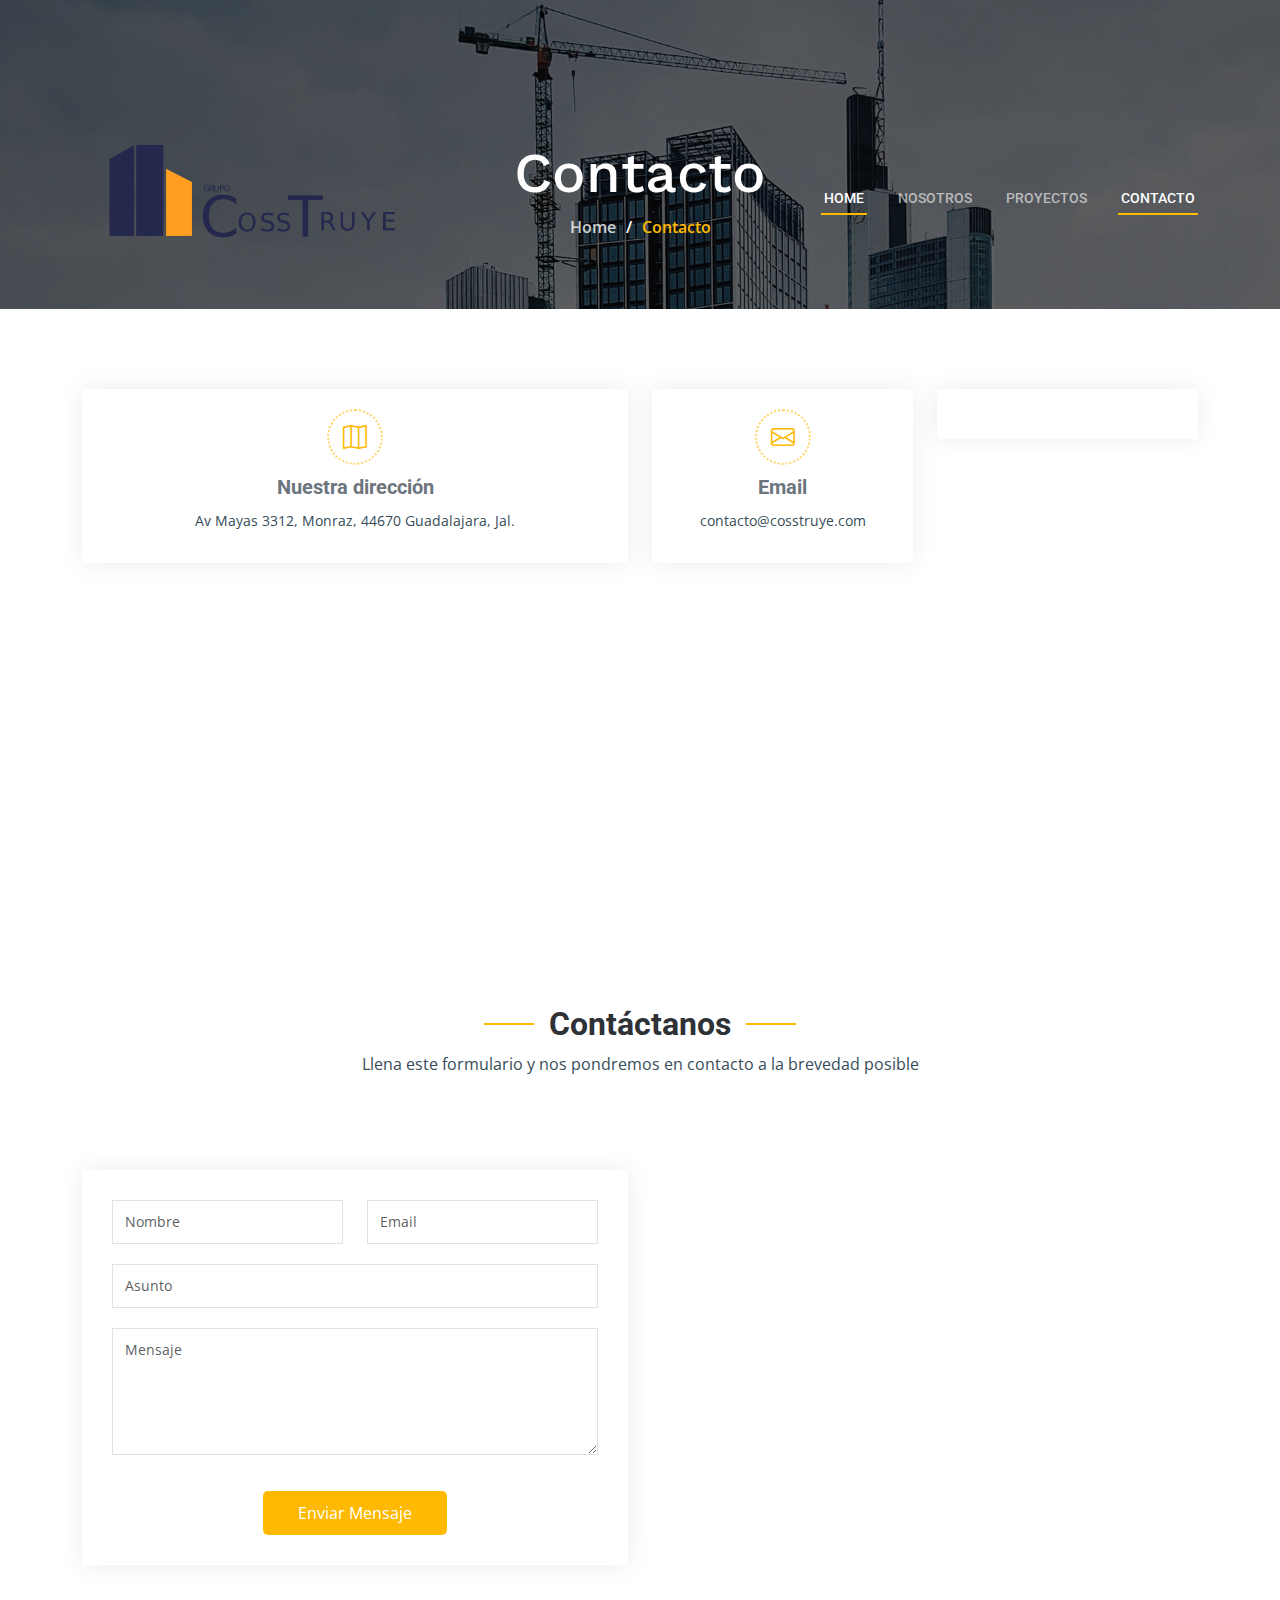
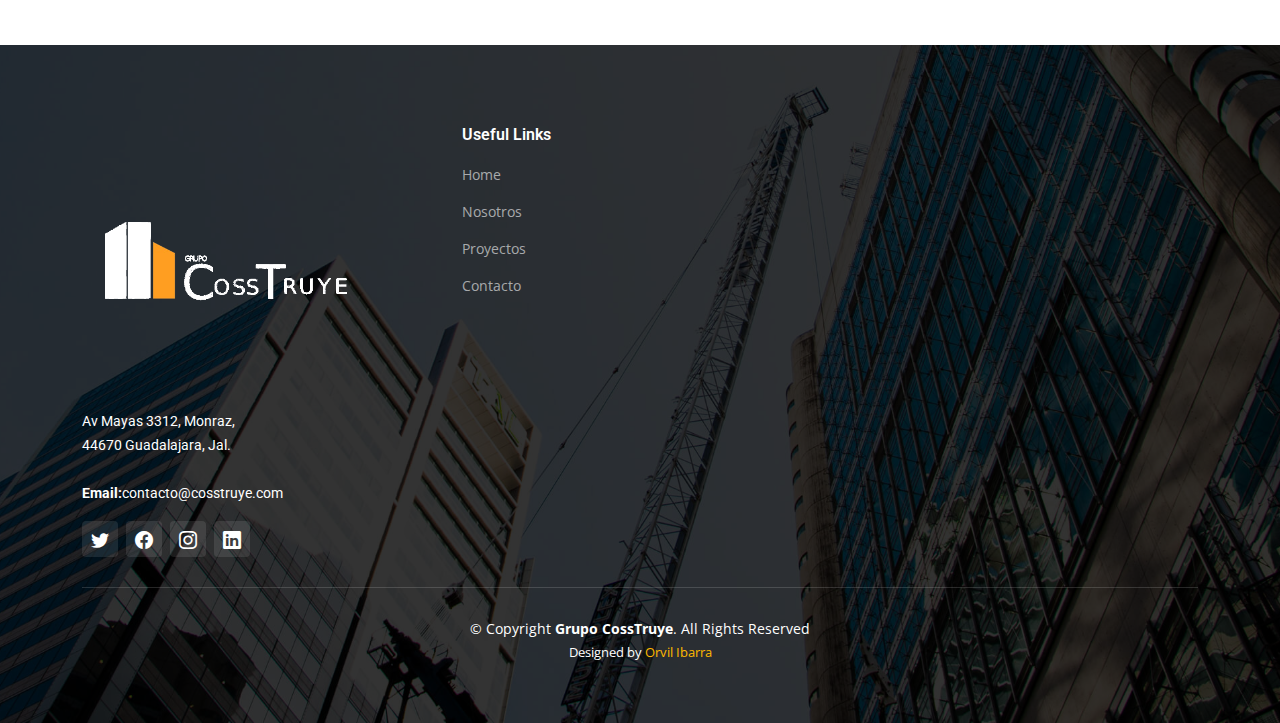
<file: contact.html>
<!DOCTYPE html>
<html lang="en">

<head>
  <meta charset="utf-8">
  <meta content="width=device-width, initial-scale=1.0" name="viewport">

  <title>Grupo CossTruye - Contacto</title>
  <meta content="" name="description">
  <meta content="" name="keywords">

  <!-- Favicons -->
  <link href="assets/img/favicon.png" rel="icon">
  <link href="assets/img/apple-touch-icon.png" rel="apple-touch-icon">

  <!-- Google Fonts -->
  <link rel="preconnect" href="https://fonts.googleapis.com">
  <link rel="preconnect" href="https://fonts.gstatic.com" crossorigin>
  <link href="https://fonts.googleapis.com/css2?family=Open+Sans:ital,wght@0,300;0,400;0,500;0,600;0,700;1,300;1,400;1,600;1,700&family=Roboto:ital,wght@0,300;0,400;0,500;0,600;0,700;1,300;1,400;1,500;1,600;1,700&family=Work+Sans:ital,wght@0,300;0,400;0,500;0,600;0,700;1,300;1,400;1,500;1,600;1,700&display=swap" rel="stylesheet">

  <!-- Vendor CSS Files -->
  <link href="assets/vendor/bootstrap/css/bootstrap.min.css" rel="stylesheet">
  <link href="assets/vendor/bootstrap-icons/bootstrap-icons.css" rel="stylesheet">
  <link href="assets/vendor/fontawesome-free/css/all.min.css" rel="stylesheet">
  <link href="assets/vendor/aos/aos.css" rel="stylesheet">
  <link href="assets/vendor/glightbox/css/glightbox.min.css" rel="stylesheet">
  <link href="assets/vendor/swiper/swiper-bundle.min.css" rel="stylesheet">

  <!-- Template Main CSS File -->
  <link href="assets/css/main.css" rel="stylesheet">

</head>

<body>

  <!-- ======= Header ======= -->
  <header id="header" class="header d-flex align-items-center">
    <div class="container-fluid container-xl d-flex align-items-center justify-content-between">

      <a href="index.html" class="logo d-flex align-items-center">
        <!-- Uncomment the line below if you also wish to use an image logo -->
      <img src="assets/img/cossNew.png" alt="" style="width: 50%; height: auto; max-width: none; max-height: none;"> 
        <!-- <h1>Grupo CossTruye<span>.</span></h1>-->
      </a>

      <i class="mobile-nav-toggle mobile-nav-show bi bi-list"></i>
      <i class="mobile-nav-toggle mobile-nav-hide d-none bi bi-x"></i>
      <nav id="navbar" class="navbar">
        <ul>
          <li><a href="index.html" class="active">Home</a></li>
          <li><a href="about.html">Nosotros</a></li>
          <li><a href="projects.html">Proyectos</a></li>
          <li><a href="contact.html" class="active">Contacto</a></li>
        </ul>
      </nav><!-- .navbar -->

    </div>
  </header><!-- End Header -->

  <main id="main">

    <!-- ======= Breadcrumbs ======= -->
    <div class="breadcrumbs d-flex align-items-center" style="background-image: url('assets/img/breadcrumbs-bg.jpg');">
      <div class="container position-relative d-flex flex-column align-items-center" data-aos="fade">

        <h2>Contacto</h2>
        <ol>
          <li><a href="index.html">Home</a></li>
          <li>Contacto</li>
        </ol>

      </div>
    </div><!-- End Breadcrumbs -->

    <!-- ======= Contact Section ======= -->
    <section id="contact" class="contact">
      <div class="container" data-aos="fade-up" data-aos-delay="100">

        <div class="row gy-4">
          <div class="col-lg-6">
            <div class="info-item  d-flex flex-column justify-content-center align-items-center">
              <i class="bi bi-map"></i>
              <h3>Nuestra dirección</h3>
              <p>Av Mayas 3312, Monraz, 44670 Guadalajara, Jal.</p>
            </div>
          </div><!-- End Info Item -->

          <div class="col-lg-3 col-md-6">
            <div class="info-item d-flex flex-column justify-content-center align-items-center">
              <i class="bi bi-envelope"></i>
              <h3>Email</h3>
              <p>contacto@cosstruye.com</p>
            </div>
          </div><!-- End Info Item -->

          <div class="col-lg-3 col-md-6">
            <div class="info-item  d-flex flex-column justify-content-center align-items-center">
            </div>
          </div><!-- End Info Item -->

        </div>
        
        <div class="row gy-4 mt-1">

          <div class="col-lg-6 ">
            <iframe src="https://www.google.com/maps/embed?pb=!1m18!1m12!1m3!1d6277.567386083058!2d-103.40064432235874!3d20.68324849997123!2m3!1f0!2f0!3f0!3m2!1i1024!2i768!4f13.1!3m3!1m2!1s0x8428ae6738e21da7%3A0x5f97d714da2c434b!2sAv%20Mayas%203312%2C%20Monraz%2C%2044670%20Guadalajara%2C%20Jal.!5e0!3m2!1sen!2smx!4v1715012020281!5m2!1sen!2smx" frameborder="0" style="border:0; width: 100%; height: 384px;" allowfullscreen></iframe>
          </div><!-- End Google Maps -->
          <br>
          <div class="section-header">
            <h2>Contáctanos</h2>
            <p>Llena este formulario y nos pondremos en contacto a la brevedad posible</p>
          </div>
          <div class="col-lg-6">
            <form action="forms/contact.php" method="post" role="form" class="php-email-form">
              <div class="row gy-4">
                <div class="col-lg-6 form-group">
                  <input type="text" name="name" class="form-control" id="name" placeholder="Nombre" required>
                </div>
                <div class="col-lg-6 form-group">
                  <input type="email" class="form-control" name="email" id="email" placeholder="Email" required>
                </div>
              </div>
              <div class="form-group">
                <input type="text" class="form-control" name="subject" id="subject" placeholder="Asunto" required>
              </div>
              <div class="form-group">
                <textarea class="form-control" name="message" rows="5" placeholder="Mensaje" required></textarea>
              </div>
              <div class="my-3">
                <div class="loading">Cargando...</div>
                <div class="error-message"></div>
                <div class="sent-message">Tu mensaje ha sido enviado exitosamente! Gracias.</div>
              </div>
              <div class="text-center"><button type="submit">Enviar Mensaje</button></div>
            </form>
          </div><!-- End Contact Form -->

        </div>

      </div>
    </section><!-- End Contact Section -->

  </main><!-- End #main -->

 
  <!-- ======= Footer ======= -->
  <footer id="footer" class="footer">

    <div class="footer-content position-relative">
      <div class="container">
        <div class="row">

          <div class="col-lg-4 col-md-6">
            <div class="footer-info">
                <img src="assets/img/cossClear.png" alt="" style="width: 80%; height: auto; max-width: none; max-height: none;"> 
              <p>
                Av Mayas 3312, Monraz,  <br>
                44670 Guadalajara, Jal.<br><br>
                <strong>Email:</strong>contacto@cosstruye.com<br>
              </p>
              <div class="social-links d-flex mt-3">
                <a href="#" class="d-flex align-items-center justify-content-center"><i class="bi bi-twitter"></i></a>
                <a href="#" class="d-flex align-items-center justify-content-center"><i class="bi bi-facebook"></i></a>
                <a href="#" class="d-flex align-items-center justify-content-center"><i class="bi bi-instagram"></i></a>
                <a href="#" class="d-flex align-items-center justify-content-center"><i class="bi bi-linkedin"></i></a>
              </div>
            </div>
          </div><!-- End footer info column-->

          <div class="col-lg-2 col-md-3 footer-links">
            <h4>Useful Links</h4>
            <ul>
              <li><a href="#">Home</a></li>
              <li><a href="about.html">Nosotros</a></li>
              <li><a href="projects.html">Proyectos</a></li>
              <li><a href="contact.html">Contacto</a></li>
            </ul>
          </div><!-- End footer links column-->
        </div>
      </div>
    </div>

    <div class="footer-legal text-center position-relative">
      <div class="container">
        <div class="copyright">
          &copy; Copyright <strong><span>Grupo CossTruye</span></strong>. All Rights Reserved
        </div>
        <div class="credits">
          Designed by <a href="https://www.linkedin.com/in/orvil-alejandro-ibarra-pati%C3%B1o-4141b4b2/">Orvil Ibarra</a>
        </div>
      </div>
    </div>

  </footer>
  <!-- End Footer -->

  <a href="#" class="scroll-top d-flex align-items-center justify-content-center"><i class="bi bi-arrow-up-short"></i></a>

  <div id="preloader"></div>

  <!-- Vendor JS Files -->
  <script src="assets/vendor/bootstrap/js/bootstrap.bundle.min.js"></script>
  <script src="assets/vendor/aos/aos.js"></script>
  <script src="assets/vendor/glightbox/js/glightbox.min.js"></script>
  <script src="assets/vendor/isotope-layout/isotope.pkgd.min.js"></script>
  <script src="assets/vendor/swiper/swiper-bundle.min.js"></script>
  <script src="assets/vendor/purecounter/purecounter_vanilla.js"></script>
  <script src="assets/vendor/php-email-form/validate.js"></script>

  <!-- Template Main JS File -->
  <script src="assets/js/main.js"></script>

</body>

</html>
</file>
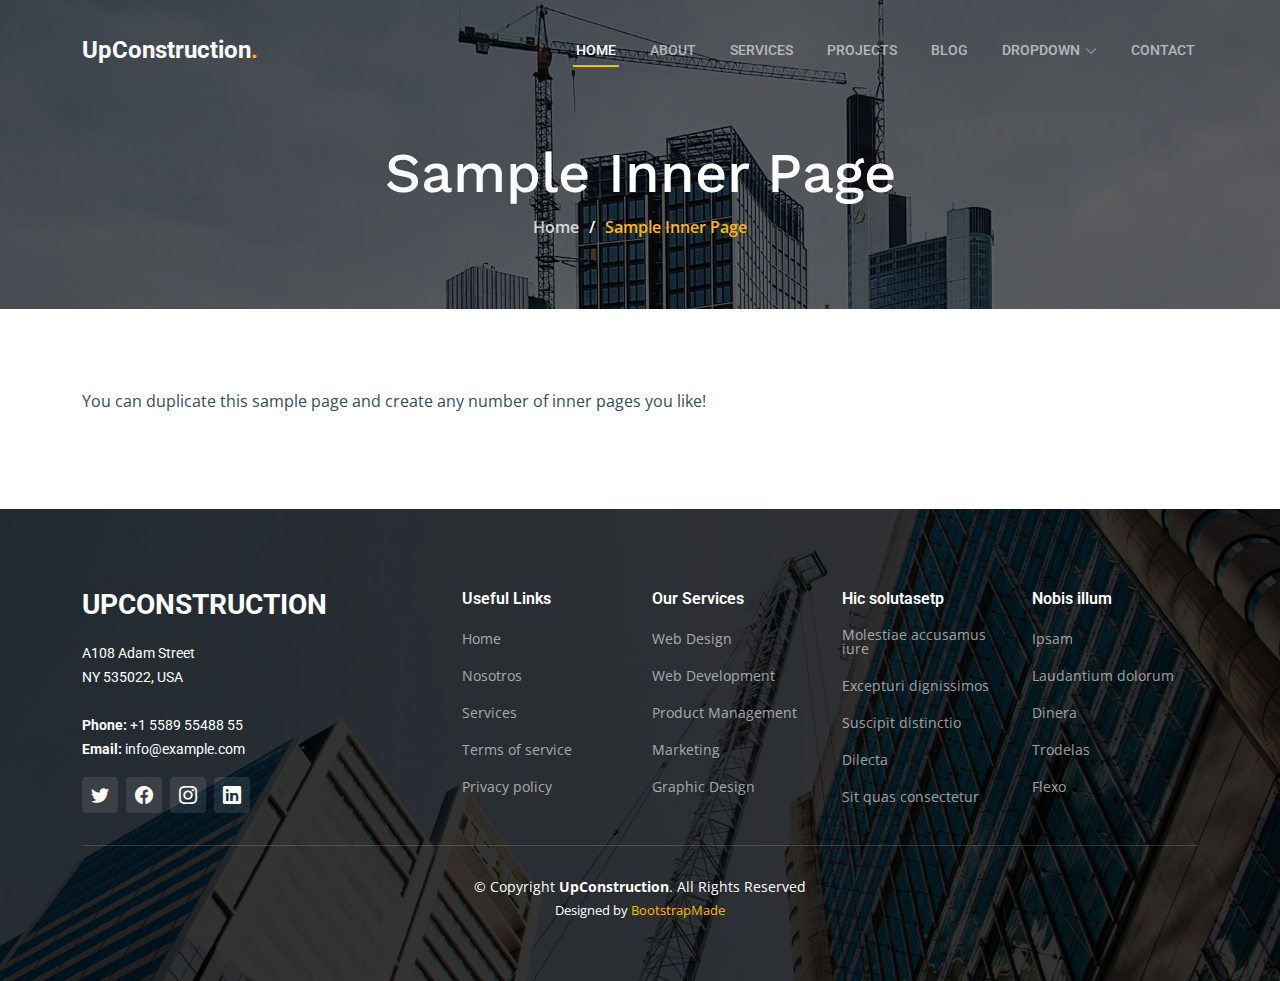
<file: sample-inner-page.html>
<!DOCTYPE html>
<html lang="en">

<head>
  <meta charset="utf-8">
  <meta content="width=device-width, initial-scale=1.0" name="viewport">

  <title>[Template] Sample Inner Page</title>
  <meta content="" name="description">
  <meta content="" name="keywords">

  <!-- Favicons -->
  <link href="assets/img/favicon.png" rel="icon">
  <link href="assets/img/apple-touch-icon.png" rel="apple-touch-icon">

  <!-- Google Fonts -->
  <link rel="preconnect" href="https://fonts.googleapis.com">
  <link rel="preconnect" href="https://fonts.gstatic.com" crossorigin>
  <link href="https://fonts.googleapis.com/css2?family=Open+Sans:ital,wght@0,300;0,400;0,500;0,600;0,700;1,300;1,400;1,600;1,700&family=Roboto:ital,wght@0,300;0,400;0,500;0,600;0,700;1,300;1,400;1,500;1,600;1,700&family=Work+Sans:ital,wght@0,300;0,400;0,500;0,600;0,700;1,300;1,400;1,500;1,600;1,700&display=swap" rel="stylesheet">

  <!-- Vendor CSS Files -->
  <link href="assets/vendor/bootstrap/css/bootstrap.min.css" rel="stylesheet">
  <link href="assets/vendor/bootstrap-icons/bootstrap-icons.css" rel="stylesheet">
  <link href="assets/vendor/fontawesome-free/css/all.min.css" rel="stylesheet">
  <link href="assets/vendor/aos/aos.css" rel="stylesheet">
  <link href="assets/vendor/glightbox/css/glightbox.min.css" rel="stylesheet">
  <link href="assets/vendor/swiper/swiper-bundle.min.css" rel="stylesheet">

  <!-- Template Main CSS File -->
  <link href="assets/css/main.css" rel="stylesheet">

  <!-- =======================================================
  * Template Name: UpConstruction
  * Template URL: https://bootstrapmade.com/upconstruction-bootstrap-construction-website-template/
  * Updated: Mar 17 2024 with Bootstrap v5.3.3
  * Author: BootstrapMade.com
  * License: https://bootstrapmade.com/license/
  ======================================================== -->
</head>

<body>

  <!-- ======= Header ======= -->
  <header id="header" class="header d-flex align-items-center">
    <div class="container-fluid container-xl d-flex align-items-center justify-content-between">

      <a href="index.html" class="logo d-flex align-items-center">
        <!-- Uncomment the line below if you also wish to use an image logo -->
        <!-- <img src="assets/img/logo.png" alt=""> -->
        <h1>UpConstruction<span>.</span></h1>
      </a>

      <i class="mobile-nav-toggle mobile-nav-show bi bi-list"></i>
      <i class="mobile-nav-toggle mobile-nav-hide d-none bi bi-x"></i>
      <nav id="navbar" class="navbar">
        <ul>
          <li><a href="index.html" class="active">Home</a></li>
          <li><a href="about.html">About</a></li>
          <li><a href="Servicios.html">Services</a></li>
          <li><a href="projects.html">Projects</a></li>
          <li><a href="blog.html">Blog</a></li>
          <li class="dropdown"><a href="#"><span>Dropdown</span> <i class="bi bi-chevron-down dropdown-indicator"></i></a>
            <ul>
              <li><a href="#">Dropdown 1</a></li>
              <li class="dropdown"><a href="#"><span>Deep Dropdown</span> <i class="bi bi-chevron-down dropdown-indicator"></i></a>
                <ul>
                  <li><a href="#">Deep Dropdown 1</a></li>
                  <li><a href="#">Deep Dropdown 2</a></li>
                  <li><a href="#">Deep Dropdown 3</a></li>
                  <li><a href="#">Deep Dropdown 4</a></li>
                  <li><a href="#">Deep Dropdown 5</a></li>
                </ul>
              </li>
              <li><a href="#">Dropdown 2</a></li>
              <li><a href="#">Dropdown 3</a></li>
              <li><a href="#">Dropdown 4</a></li>
            </ul>
          </li>
          <li><a href="contact.html">Contact</a></li>
        </ul>
      </nav><!-- .navbar -->

    </div>
  </header><!-- End Header -->

  <main id="main">

    <!-- ======= Breadcrumbs ======= -->
    <div class="breadcrumbs d-flex align-items-center" style="background-image: url('assets/img/breadcrumbs-bg.jpg');">
      <div class="container position-relative d-flex flex-column align-items-center" data-aos="fade">

        <h2>Sample Inner Page</h2>
        <ol>
          <li><a href="index.html">Home</a></li>
          <li>Sample Inner Page</li>
        </ol>

      </div>
    </div><!-- End Breadcrumbs -->

    <section class="sample-page">
      <div class="container">

        <p>
          You can duplicate this sample page and create any number of inner pages you like!
        </p>

      </div>
    </section>

  </main><!-- End #main -->

  <!-- ======= Footer ======= -->
  <footer id="footer" class="footer">

    <div class="footer-content position-relative">
      <div class="container">
        <div class="row">

          <div class="col-lg-4 col-md-6">
            <div class="footer-info">
              <h3>UpConstruction</h3>
              <p>
                A108 Adam Street <br>
                NY 535022, USA<br><br>
                <strong>Phone:</strong> +1 5589 55488 55<br>
                <strong>Email:</strong> info@example.com<br>
              </p>
              <div class="social-links d-flex mt-3">
                <a href="#" class="d-flex align-items-center justify-content-center"><i class="bi bi-twitter"></i></a>
                <a href="#" class="d-flex align-items-center justify-content-center"><i class="bi bi-facebook"></i></a>
                <a href="#" class="d-flex align-items-center justify-content-center"><i class="bi bi-instagram"></i></a>
                <a href="#" class="d-flex align-items-center justify-content-center"><i class="bi bi-linkedin"></i></a>
              </div>
            </div>
          </div><!-- End footer info column-->

          <div class="col-lg-2 col-md-3 footer-links">
            <h4>Useful Links</h4>
            <ul>
              <li><a href="#">Home</a></li>
              <li><a href="#">Nosotros</a></li>
              <li><a href="#">Services</a></li>
              <li><a href="#">Terms of service</a></li>
              <li><a href="#">Privacy policy</a></li>
            </ul>
          </div><!-- End footer links column-->

          <div class="col-lg-2 col-md-3 footer-links">
            <h4>Our Services</h4>
            <ul>
              <li><a href="#">Web Design</a></li>
              <li><a href="#">Web Development</a></li>
              <li><a href="#">Product Management</a></li>
              <li><a href="#">Marketing</a></li>
              <li><a href="#">Graphic Design</a></li>
            </ul>
          </div><!-- End footer links column-->

          <div class="col-lg-2 col-md-3 footer-links">
            <h4>Hic solutasetp</h4>
            <ul>
              <li><a href="#">Molestiae accusamus iure</a></li>
              <li><a href="#">Excepturi dignissimos</a></li>
              <li><a href="#">Suscipit distinctio</a></li>
              <li><a href="#">Dilecta</a></li>
              <li><a href="#">Sit quas consectetur</a></li>
            </ul>
          </div><!-- End footer links column-->

          <div class="col-lg-2 col-md-3 footer-links">
            <h4>Nobis illum</h4>
            <ul>
              <li><a href="#">Ipsam</a></li>
              <li><a href="#">Laudantium dolorum</a></li>
              <li><a href="#">Dinera</a></li>
              <li><a href="#">Trodelas</a></li>
              <li><a href="#">Flexo</a></li>
            </ul>
          </div><!-- End footer links column-->

        </div>
      </div>
    </div>

    <div class="footer-legal text-center position-relative">
      <div class="container">
        <div class="copyright">
          &copy; Copyright <strong><span>UpConstruction</span></strong>. All Rights Reserved
        </div>
        <div class="credits">
          <!-- All the links in the footer should remain intact. -->
          <!-- You can delete the links only if you purchased the pro version. -->
          <!-- Licensing information: https://bootstrapmade.com/license/ -->
          <!-- Purchase the pro version with working PHP/AJAX contact form: https://bootstrapmade.com/upconstruction-bootstrap-construction-website-template/ -->
          Designed by <a href="https://bootstrapmade.com/">BootstrapMade</a>
        </div>
      </div>
    </div>

  </footer>
  <!-- End Footer -->

  <a href="#" class="scroll-top d-flex align-items-center justify-content-center"><i class="bi bi-arrow-up-short"></i></a>

  <div id="preloader"></div>

  <!-- Vendor JS Files -->
  <script src="assets/vendor/bootstrap/js/bootstrap.bundle.min.js"></script>
  <script src="assets/vendor/aos/aos.js"></script>
  <script src="assets/vendor/glightbox/js/glightbox.min.js"></script>
  <script src="assets/vendor/isotope-layout/isotope.pkgd.min.js"></script>
  <script src="assets/vendor/swiper/swiper-bundle.min.js"></script>
  <script src="assets/vendor/purecounter/purecounter_vanilla.js"></script>
  <script src="assets/vendor/php-email-form/validate.js"></script>

  <!-- Template Main JS File -->
  <script src="assets/js/main.js"></script>

</body>

</html>
</file>
<file: assets/css/main.css>
/**
* Template Name: UpConstruction
* Template URL: https://bootstrapmade.com/upconstruction-bootstrap-construction-website-template/
* Updated: Mar 17 2024 with Bootstrap v5.3.3
* Author: BootstrapMade.com
* License: https://bootstrapmade.com/license/
*/

/*--------------------------------------------------------------
# Set main reusable colors and fonts using CSS variables
# Learn more about CSS variables at https://developer.mozilla.org/en-US/docs/Web/CSS/Using_CSS_custom_properties
--------------------------------------------------------------*/
/* Fonts */
:root {
  --font-default: "Open Sans", system-ui, -apple-system, "Segoe UI", Roboto, "Helvetica Neue", Arial, "Noto Sans", "Liberation Sans", sans-serif, "Apple Color Emoji", "Segoe UI Emoji", "Segoe UI Symbol", "Noto Color Emoji";
  --font-primary: "Roboto", sans-serif;
  --font-secondary: "Work Sans", sans-serif;
}

/* Colors */
:root {
  --color-default: #364d59;
  --color-primary: #feb900;
  --color-secondary: #52565e;
}

/* Smooth scroll behavior */
:root {
  scroll-behavior: smooth;
}

/*--------------------------------------------------------------
# General
--------------------------------------------------------------*/
body {
  font-family: var(--font-default);
  color: var(--color-default);
  overflow-x: hidden;
}

a {
  color: var(--color-primary);
  text-decoration: none;
}

a:hover {
  color: #ffc732;
  text-decoration: none;
}

h1,
h2,
h3,
h4,
h5,
h6 {
  font-family: var(--font-primary);
}

/*--------------------------------------------------------------
# Sections & Section Header
--------------------------------------------------------------*/
section {
  padding: 80px 0;
  overflow: hidden;
}

.section-bg {
  background-color: #f5f6f7;
}

.section-header {
  text-align: center;
  padding-bottom: 70px;
}

.section-header h2 {
  font-size: 32px;
  font-weight: 700;
  position: relative;
  color: #2e3135;
}

.section-header h2:before,
.section-header h2:after {
  content: "";
  width: 50px;
  height: 2px;
  background: var(--color-primary);
  display: inline-block;
}

.section-header h2:before {
  margin: 0 15px 10px 0;
}

.section-header h2:after {
  margin: 0 0 10px 15px;
}

.section-header p {
  margin: 0 auto 0 auto;
}

@media (min-width: 1199px) {
  .section-header p {
    max-width: 60%;
  }
}

/*--------------------------------------------------------------
# Breadcrumbs
--------------------------------------------------------------*/
.breadcrumbs {
  padding: 140px 0 60px 0;
  min-height: 30vh;
  position: relative;
  background-size: cover;
  background-position: center;
  background-repeat: no-repeat;
}

.breadcrumbs:before {
  content: "";
  background-color: rgba(0, 0, 0, 0.6);
  position: absolute;
  inset: 0;
}

.breadcrumbs h2 {
  font-size: 56px;
  font-weight: 500;
  color: #fff;
  font-family: var(--font-secondary);
}

.breadcrumbs ol {
  display: flex;
  flex-wrap: wrap;
  list-style: none;
  padding: 0 0 10px 0;
  margin: 0;
  font-size: 16px;
  font-weight: 600;
  color: var(--color-primary);
}

.breadcrumbs ol a {
  color: rgba(255, 255, 255, 0.8);
  transition: 0.3s;
}

.breadcrumbs ol a:hover {
  text-decoration: underline;
}

.breadcrumbs ol li+li {
  padding-left: 10px;
}

.breadcrumbs ol li+li::before {
  display: inline-block;
  padding-right: 10px;
  color: #fff;
  content: "/";
}

/*--------------------------------------------------------------
# Scroll top button
--------------------------------------------------------------*/
.scroll-top {
  position: fixed;
  visibility: hidden;
  opacity: 0;
  right: 15px;
  bottom: 15px;
  z-index: 99999;
  background: var(--color-primary);
  width: 40px;
  height: 40px;
  border-radius: 4px;
  transition: all 0.4s;
}

.scroll-top i {
  font-size: 24px;
  color: var(--color-secondary);
  line-height: 0;
}

.scroll-top:hover {
  background: #ffc732;
  color: #fff;
}

.scroll-top.active {
  visibility: visible;
  opacity: 1;
}

/*--------------------------------------------------------------
# Preloader
--------------------------------------------------------------*/
#preloader {
  position: fixed;
  inset: 0;
  z-index: 999999;
  overflow: hidden;
  background: #fff;
  transition: all 0.6s ease-out;
}

#preloader:before {
  content: "";
  position: fixed;
  top: calc(50% - 30px);
  left: calc(50% - 30px);
  border: 6px solid #fff;
  border-color: var(--color-primary) transparent var(--color-primary) transparent;
  border-radius: 50%;
  width: 60px;
  height: 60px;
  animation: animate-preloader 1.5s linear infinite;
}

@keyframes animate-preloader {
  0% {
    transform: rotate(0deg);
  }

  100% {
    transform: rotate(360deg);
  }
}

/*--------------------------------------------------------------
# Disable aos animation delay on mobile devices
--------------------------------------------------------------*/
@media screen and (max-width: 768px) {
  [data-aos-delay] {
    transition-delay: 0 !important;
  }
}

/*--------------------------------------------------------------
# Header
--------------------------------------------------------------*/
.header {
  z-index: 997;
  position: absolute;
  padding: 30px 0;
  top: 0;
  left: 0;
  right: 0;
}

.header .logo img {
  max-height: 40px;
  margin-right: 6px;
}

.header .logo h1 {
  font-size: 24px;
  font-weight: 700;
  color: #fff;
  margin-bottom: 0;
  font-family: var(--font-primary);
}

.header .logo h1 span {
  color: var(--color-primary);
}

/*--------------------------------------------------------------
# Desktop Navigation
--------------------------------------------------------------*/
@media (min-width: 1280px) {
  .navbar {
    padding: 0;
  }

  .navbar ul {
    margin: 0;
    padding: 0;
    display: flex;
    list-style: none;
    align-items: center;
  }

  .navbar li {
    position: relative;
  }

  .navbar>ul>li {
    white-space: nowrap;
    padding: 10px 0 10px 28px;
  }

  .navbar a,
  .navbar a:focus {
    display: flex;
    align-items: center;
    justify-content: space-between;
    padding: 0 3px;
    font-family: var(--font-primary);
    font-size: 14px;
    font-weight: 500;
    color: rgba(255, 255, 255, 0.6);
    text-transform: uppercase;
    white-space: nowrap;
    transition: 0.3s;
    position: relative;
  }

  .navbar a i,
  .navbar a:focus i {
    font-size: 12px;
    line-height: 0;
    margin-left: 5px;
  }

  .navbar>ul>li>a:before {
    content: "";
    position: absolute;
    width: 100%;
    height: 2px;
    bottom: -6px;
    left: 0;
    background-color: var(--color-primary);
    visibility: hidden;
    width: 0px;
    transition: all 0.3s ease-in-out 0s;
  }

  .navbar a:hover:before,
  .navbar li:hover>a:before,
  .navbar .active:before {
    visibility: visible;
    width: 100%;
  }

  .navbar a:hover,
  .navbar .active,
  .navbar .active:focus,
  .navbar li:hover>a {
    color: #fff;
  }

  .navbar .dropdown ul {
    display: block;
    position: absolute;
    left: 28px;
    top: calc(100% + 30px);
    margin: 0;
    padding: 10px 0;
    z-index: 99;
    opacity: 0;
    visibility: hidden;
    background: #fff;
    box-shadow: 0px 0px 30px rgba(127, 137, 161, 0.25);
    transition: 0.3s;
  }

  .logo-img {
    max-width: none; /* Ensures the image is not constrained */
    height: auto; /* Adjusts the height proportionally */
  }
  

  .navbar .dropdown ul li {
    min-width: 200px;
  }

  .navbar .dropdown ul a {
    padding: 10px 20px;
    font-size: 15px;
    text-transform: none;
    color: var(--color-default);
    font-weight: 400;
  }

  .navbar .dropdown ul a i {
    font-size: 12px;
  }

  .navbar .dropdown ul a:hover,
  .navbar .dropdown ul .active:hover,
  .navbar .dropdown ul li:hover>a {
    color: var(--color-primary);
  }

  .navbar .dropdown:hover>ul {
    opacity: 1;
    top: 100%;
    visibility: visible;
  }

  .navbar .dropdown .dropdown ul {
    top: 0;
    left: calc(100% - 30px);
    visibility: hidden;
  }

  .navbar .dropdown .dropdown:hover>ul {
    opacity: 1;
    top: 0;
    left: 100%;
    visibility: visible;
  }
}

@media (min-width: 1280px) and (max-width: 1366px) {
  .navbar .dropdown .dropdown ul {
    left: -90%;
  }

  .navbar .dropdown .dropdown:hover>ul {
    left: -100%;
  }
}

@media (min-width: 1280px) {

  .mobile-nav-show,
  .mobile-nav-hide {
    display: none;
  }
}

/*--------------------------------------------------------------
# Mobile Navigation
--------------------------------------------------------------*/
@media (max-width: 1279px) {
  .navbar {
    position: fixed;
    top: 0;
    right: -100%;
    width: 100%;
    max-width: 400px;
    bottom: 0;
    transition: 0.3s;
    z-index: 9997;
  }

  .navbar ul {
    position: absolute;
    inset: 0;
    padding: 50px 0 10px 0;
    margin: 0;
    background: rgba(0, 0, 0, 0.8);
    overflow-y: auto;
    transition: 0.3s;
    z-index: 9998;
  }

  .navbar a,
  .navbar a:focus {
    display: flex;
    align-items: center;
    justify-content: space-between;
    padding: 10px 20px;
    font-family: var(--font-primary);
    font-size: 15px;
    font-weight: 500;
    color: rgba(255, 255, 255, 0.7);
    white-space: nowrap;
    text-transform: uppercase;
    transition: 0.3s;
  }

  .navbar a i,
  .navbar a:focus i {
    font-size: 12px;
    line-height: 0;
    margin-left: 5px;
  }

  .navbar a:hover,
  .navbar .active,
  .navbar .active:focus,
  .navbar li:hover>a {
    color: #fff;
  }

  .navbar .dropdown ul,
  .navbar .dropdown .dropdown ul {
    position: static;
    display: none;
    padding: 10px 0;
    margin: 10px 20px;
    transition: all 0.5s ease-in-out;
    border: 1px solid #222428;
  }

  .navbar .dropdown>.dropdown-active,
  .navbar .dropdown .dropdown>.dropdown-active {
    display: block;
  }

  .mobile-nav-show {
    position: relative;
    color: #fff;
    font-size: 28px;
    cursor: pointer;
    line-height: 0;
    transition: 0.5s;
    z-index: 9999;
    padding-right: 10px;
  }

  .mobile-nav-hide {
    color: #fff;
    font-size: 32px;
    cursor: pointer;
    line-height: 0;
    transition: 0.5s;
    position: fixed;
    right: 20px;
    top: 20px;
    z-index: 9999;
  }

  .mobile-nav-active {
    overflow: hidden;
  }

  .mobile-nav-active .navbar {
    right: 0;
  }

  .mobile-nav-active .navbar:before {
    content: "";
    position: fixed;
    inset: 0;
    background: rgba(0, 0, 0, 0.6);
    z-index: 9996;
  }
}

/*--------------------------------------------------------------
# Get Started Section
--------------------------------------------------------------*/
.get-started .content {
  padding: 30px 0;
}

.get-started .content h3 {
  font-size: 36px;
  color: var(--color-secondary);
  font-weight: 600;
  margin-bottom: 25px;
  padding-bottom: 25px;
  position: relative;
}

.get-started .content h3:after {
  content: "";
  position: absolute;
  display: block;
  width: 60px;
  height: 4px;
  background: var(--color-primary);
  left: 0;
  bottom: 0;
}

.get-started .content p {
  font-size: 14px;
}

.get-started .php-email-form {
  background: #fff;
  padding: 30px;
  height: 100%;
}

@media (max-width: 575px) {
  .get-started .php-email-form {
    padding: 20px;
  }
}

.get-started .php-email-form h3 {
  font-size: 14px;
  font-weight: 700;
  text-transform: uppercase;
  letter-spacing: 1px;
}

.get-started .php-email-form p {
  font-size: 14px;
  margin-bottom: 20px;
}

.get-started .php-email-form .error-message {
  display: none;
  color: #fff;
  background: #df1529;
  text-align: left;
  padding: 15px;
  margin-bottom: 24px;
  font-weight: 600;
}

.get-started .php-email-form .sent-message {
  display: none;
  color: #fff;
  background: #059652;
  text-align: center;
  padding: 15px;
  margin-bottom: 24px;
  font-weight: 600;
}

.get-started .php-email-form .loading {
  display: none;
  background: #fff;
  text-align: center;
  padding: 15px;
  margin-bottom: 24px;
}

.get-started .php-email-form .loading:before {
  content: "";
  display: inline-block;
  border-radius: 50%;
  width: 24px;
  height: 24px;
  margin: 0 10px -6px 0;
  border: 3px solid #059652;
  border-top-color: #fff;
  animation: animate-loading 1s linear infinite;
}

.get-started .php-email-form input,
.get-started .php-email-form textarea {
  border-radius: 0;
  box-shadow: none;
  font-size: 14px;
  border-radius: 0;
}

.get-started .php-email-form input:focus,
.get-started .php-email-form textarea:focus {
  border-color: var(--color-primary);
}

.get-started .php-email-form input {
  padding: 12px 15px;
}

.get-started .php-email-form textarea {
  padding: 12px 15px;
}

.get-started .php-email-form button[type=submit] {
  background: var(--color-primary);
  border: 0;
  padding: 10px 30px;
  color: #fff;
  transition: 0.4s;
  border-radius: 4px;
}

.get-started .php-email-form button[type=submit]:hover {
  background: rgba(254, 185, 0, 0.8);
}

@keyframes animate-loading {
  0% {
    transform: rotate(0deg);
  }

  100% {
    transform: rotate(360deg);
  }
}

/*--------------------------------------------------------------
# Constructions Section
--------------------------------------------------------------*/
.constructions .card-item {
  border: 1px solid rgba(82, 86, 94, 0.2);
  background: #fff;
  position: relative;
  border-radius: 0;
}

.constructions .card-item .card-bg {
  min-height: 300px;
  background-size: cover;
  background-position: center;
  background-repeat: no-repeat;
}

.constructions .card-item .card-body {
  padding: 30px;
}

.constructions .card-item h4 {
  font-weight: 700;
  font-size: 20px;
  margin-bottom: 15px;
  color: var(--color-secondary);
}

.constructions .card-item p {
  color: var(--color-secondary);
  margin: 0;
}

/*--------------------------------------------------------------
# Services Section
--------------------------------------------------------------*/
.services .service-item {
  padding: 40px;
  background: #fff;
  height: 100%;
}
/* Custom styles for service items */
.service-title {
  font-size: calc(1em + 10pt); /* Adjust the font size by 2 points */
}

.service-description {
  font-size: calc(1em + 10pt); /* Adjust the font size by 2 points */
}

.services .service-item .icon {
  width: 48px;
  height: 48px;
  position: relative;
  margin-bottom: 50px;
}

.services .service-item .icon i {
  color: var(--color-secondary);
  font-size: 40px;
  transition: ease-in-out 0.3s;
  z-index: 2;
  position: relative;
  line-height: 1.8;
}

.services .service-item .icon:before {
  position: absolute;
  content: "";
  height: 100%;
  width: 100%;
  background: #f0f1f2;
  border-radius: 50px;
  z-index: 1;
  top: 10px;
  right: -15px;
  transition: 0.3s;
}

.services .service-item h3 {
  color: var(--color-default);
  font-weight: 700;
  margin: 0 0 20px 0;
  padding-bottom: 8px;
  font-size: 22px;
  position: relative;
  display: inline-block;
  border-bottom: 4px solid #ebebed;
  transition: 0.3s;
}

.services .service-item p {
  line-height: 24px;
  font-size: 14px;
  margin-bottom: 0;
}

.services .service-item .readmore {
  margin-top: 15px;
  display: inline-block;
  color: var(--color-primary);
}

.services .service-item:hover .icon:before {
  background: var(--color-primary);
}

.services .service-item:hover h3 {
  border-color: var(--color-primary);
}

/*--------------------------------------------------------------
# Features Section
--------------------------------------------------------------*/
.features .nav-tabs {
  border: 0;
}

.features .nav-link {
  padding: 15px 0;
  transition: 0.3s;
  color: var(--color-secondary);
  border-radius: 0;
  display: flex;
  align-items: center;
  justify-content: center;
  cursor: pointer;
  height: 100%;
  border: 0;
  border-bottom: 4px solid #e2e4e6;
}

.features .nav-link i {
  padding-right: 15px;
  font-size: 48px;
}

.features .nav-link h4 {
  font-size: 18px;
  font-weight: 600;
  margin: 0;
}

@media (max-width: 575px) {
  .features .nav-link h4 {
    font-size: 16px;
  }
}

.features .nav-link:hover {
  color: var(--color-primary);
}

.features .nav-link.active {
  color: var(--color-primary);
  background-color: transparent;
  border-color: var(--color-primary);
}

.features .tab-content {
  margin-top: 30px;
}

.features .tab-pane h3 {
  font-weight: 700;
  font-size: 32px;
  position: relative;
  margin-bottom: 20px;
  padding-bottom: 20px;
}

.features .tab-pane h3:after {
  content: "";
  position: absolute;
  display: block;
  width: 60px;
  height: 3px;
  background: var(--color-primary);
  left: 0;
  bottom: 0;
}

.features .tab-pane ul {
  list-style: none;
  padding: 0;
}

.features .tab-pane ul li {
  padding-top: 10px;
}

.features .tab-pane ul i {
  font-size: 20px;
  padding-right: 4px;
  color: var(--color-primary);
}

.features .tab-pane p:last-child {
  margin-bottom: 0;
}

/*--------------------------------------------------------------
# Our Projects Section
--------------------------------------------------------------*/
.projects .portfolio-flters {
  padding: 0;
  margin: 0 auto 20px auto;
  list-style: none;
  text-align: center;
}

.projects .portfolio-flters li {
  cursor: pointer;
  display: inline-block;
  padding: 0;
  font-size: 18px;
  font-weight: 500;
  margin: 0 10px;
  line-height: 1;
  margin-bottom: 5px;
  transition: all 0.3s ease-in-out;
}

.projects .portfolio-flters li:hover,
.projects .portfolio-flters li.filter-active {
  color: var(--color-primary);
}

.projects .portfolio-flters li:first-child {
  margin-left: 0;
}

.projects .portfolio-flters li:last-child {
  margin-right: 0;
}

@media (max-width: 575px) {
  .projects .portfolio-flters li {
    font-size: 14px;
    margin: 0 5px;
  }
}

.projects .portfolio-content {
  position: relative;
  overflow: hidden;
}

.projects .portfolio-content img {
  transition: 0.3s;
}

.projects .portfolio-content .portfolio-info {
  opacity: 0;
  position: absolute;
  inset: 0;
  z-index: 3;
  transition: all ease-in-out 0.3s;
  background: rgba(0, 0, 0, 0.6);
  padding: 15px;
}

.projects .portfolio-content .portfolio-info h4 {
  font-size: 14px;
  padding: 5px 10px;
  font-weight: 400;
  color: #fff;
  display: inline-block;
  background-color: var(--color-primary);
}

.projects .portfolio-content .portfolio-info p {
  position: absolute;
  bottom: 10px;
  text-align: center;
  display: inline-block;
  left: 0;
  right: 0;
  font-size: 16px;
  font-weight: 600;
  color: rgba(255, 255, 255, 0.8);
}

.projects .portfolio-content .portfolio-info .preview-link,
.projects .portfolio-content .portfolio-info .details-link {
  position: absolute;
  left: calc(50% - 40px);
  font-size: 26px;
  top: calc(50% - 14px);
  color: #fff;
  transition: 0.3s;
  line-height: 1.2;
}

.projects .portfolio-content .portfolio-info .preview-link:hover,
.projects .portfolio-content .portfolio-info .details-link:hover {
  color: var(--color-primary);
}

.projects .portfolio-content .portfolio-info .details-link {
  left: 50%;
  font-size: 34px;
  line-height: 0;
}

.projects .portfolio-content:hover .portfolio-info {
  opacity: 1;
}

.projects .portfolio-content:hover img {
  transform: scale(1.1);
}

/*--------------------------------------------------------------
# Testimonials Section
--------------------------------------------------------------*/
.testimonials .testimonial-wrap {
  padding-left: 50px;
}

.testimonials .testimonials-carousel,
.testimonials .testimonials-slider {
  overflow: hidden;
}

.testimonials .testimonial-item {
  box-sizing: content-box;
  padding: 30px 30px 30px 60px;
  margin: 0 15px 30px 0;
  min-height: 200px;
  box-shadow: 0px 2px 20px rgba(82, 86, 94, 0.1);
  position: relative;
  background: #fff;
}

.testimonials .testimonial-item .testimonial-img {
  width: 90px;
  border-radius: 10px;
  border: 6px solid #fff;
  position: absolute;
  left: -45px;
}

.testimonials .testimonial-item h3 {
  font-size: 18px;
  font-weight: bold;
  margin: 10px 0 5px 0;
  color: #000;
}

.testimonials .testimonial-item h4 {
  font-size: 14px;
  color: #999;
  margin: 0;
}

.testimonials .testimonial-item .stars {
  margin: 10px 0;
}

.testimonials .testimonial-item .stars i {
  color: #ffc107;
  margin: 0 1px;
}

.testimonials .testimonial-item .quote-icon-left,
.testimonials .testimonial-item .quote-icon-right {
  color: #ffd565;
  font-size: 26px;
  line-height: 0;
}

.testimonials .testimonial-item .quote-icon-left {
  display: inline-block;
  left: -5px;
  position: relative;
}

.testimonials .testimonial-item .quote-icon-right {
  display: inline-block;
  right: -5px;
  position: relative;
  top: 10px;
  transform: scale(-1, -1);
}

.testimonials .testimonial-item p {
  font-style: italic;
  margin: 15px auto 15px auto;
}

.testimonials .swiper-pagination {
  margin-top: 20px;
  position: relative;
}

.testimonials .swiper-pagination .swiper-pagination-bullet {
  width: 12px;
  height: 12px;
  background-color: #d5d7da;
  opacity: 1;
}

.testimonials .swiper-pagination .swiper-pagination-bullet-active {
  background-color: var(--color-primary);
}

@media (max-width: 767px) {
  .testimonials .testimonial-wrap {
    padding-left: 0;
  }

  .testimonials .testimonials-carousel,
  .testimonials .testimonials-slider {
    overflow: hidden;
  }

  .testimonials .testimonial-item {
    padding: 30px;
    margin: 15px;
  }

  .testimonials .testimonial-item .testimonial-img {
    position: static;
    left: auto;
  }
}

/*--------------------------------------------------------------
# Alt Services Section
--------------------------------------------------------------*/
.alt-services .img-bg {
  background-size: cover;
  background-position: center center;
  min-height: 400px;
}

.alt-services h3 {
  font-size: 28px;
  font-weight: 700;
  color: var(--color-secondary);
  margin-bottom: 20px;
  padding-bottom: 20px;
  position: relative;
}

.alt-services h3:after {
  content: "";
  position: absolute;
  display: block;
  width: 50px;
  height: 3px;
  background: var(--color-primary);
  left: 0;
  bottom: 0;
}

.alt-services .icon-box {
  margin-top: 50px;
}

.alt-services .icon-box i {
  display: flex;
  align-items: center;
  justify-content: center;
  color: var(--color-primary);
  margin-right: 25px;
  font-size: 28px;
  width: 56px;
  height: 56px;
  border-radius: 4px;
  line-height: 0;
  box-shadow: 0px 2px 30px rgba(0, 0, 0, 0.08);
  background-color: #fff;
  transition: 0.3s;
}

.alt-services .icon-box:hover i {
  background-color: var(--color-primary);
  color: #fff;
}

.alt-services .icon-box h4 {
  font-weight: 700;
  margin-bottom: 10px;
  font-size: 18px;
}

.alt-services .icon-box h4 a {
  color: #000;
  transition: 0.3s;
}

.alt-services .icon-box h4 a:hover {
  color: var(--color-primary);
}

.alt-services .icon-box p {
  line-height: 24px;
  font-size: 14px;
  margin-bottom: 0;
}

/*--------------------------------------------------------------
# About Section
--------------------------------------------------------------*/
.about h2 {
  font-size: 48px;
  font-weight: 700;
  font-family: var(--font-secondary);
  margin: 30px 0;
}

@media (min-width: 991px) {
  .about h2 {
    max-width: 65%;
    margin: 0 0 80px 0;
  }
}

.about .our-story {
  padding: 40px;
  background-color: #f5f6f7;
}

@media (min-width: 991px) {
  .about .our-story {
    padding-right: 35%;
  }
}

.about .our-story h4 {
  text-transform: uppercase;
  font-size: 18px;
  color: #838893;
}

.about .our-story h3 {
  font-size: 36px;
  font-weight: 700;
  margin-bottom: 20px;
  color: var(--color-secondary);
}

.about .our-story p:last-child {
  margin-bottom: 0;
}

.about ul {
  list-style: none;
  padding: 0;
  font-size: 15px;
}

.about ul li {
  padding: 5px 0;
  display: flex;
  align-items: center;
}

.about ul i {
  font-size: 20px;
  margin-right: 4px;
  color: var(--color-primary);
}

.about .watch-video i {
  font-size: 32px;
  transition: 0.3s;
  color: var(--color-primary);
}

.about .watch-video a {
  font-weight: 600;
  color: var(--color-secondary);
  margin-left: 8px;
  transition: 0.3s;
}

.about .watch-video:hover a {
  color: var(--color-primary);
}

.about .about-img {
  min-height: 600px;
  background-size: cover;
  background-position: center;
}

@media (min-width: 992px) {
  .about .about-img {
    position: absolute;
    top: 0;
    right: 0;
  }
}

/*--------------------------------------------------------------
# Stats Counter Section
--------------------------------------------------------------*/
/*
#stats-counter .container { 
  display: flex; 
  justify-content: center; 
  align-items: center;
  flex-wrap: wrap;
}
*/
.stats-counter .stats-item {
  background: #fff;
  box-shadow: 0px 0 30px rgba(82, 86, 94, 0.05);
  padding: 30px;
}

.stats-counter .stats-item i {
  font-size: 42px;
  line-height: 0;
  margin-right: 20px;
  color: var(--color-primary);
}

.stats-counter .stats-item span {
  font-size: 36px;
  display: block;
  font-weight: 600;
  color: var(--color-secondary);
}

.stats-counter .stats-item p {
  padding: 0;
  margin: 0;
  font-family: var(--font-primary);
  font-size: 14px;
}

/*--------------------------------------------------------------
# Our Team Section
--------------------------------------------------------------*/
.team .member {
  position: relative;
}

.team .member .member-img {
  margin: 0 80px;
  border-radius: 50%;
  overflow: hidden;
  position: relative;
}

@media (max-width: 1024px) {
  .team .member .member-img {
    margin: 0 60px;
  }
}

.team .member .member-img img {
  position: relative;
  z-index: 1;
}

.team .member .member-img .social {
  position: absolute;
  inset: 0;
  background-color: rgba(0, 0, 0, 0.6);
  display: flex;
  justify-content: center;
  align-items: center;
  z-index: 2;
  padding-bottom: 20px;
  transition: 0.3s;
  visibility: hidden;
  opacity: 0;
}

.team .member .member-img .social a {
  transition: 0.3s;
  color: #fff;
  font-size: 20px;
  margin: 0 8px;
}

.team .member .member-img .social a:hover {
  color: var(--color-primary);
}

.team .member .member-info {
  margin-top: 30px;
}

.team .member .member-info h4 {
  font-weight: 700;
  margin-bottom: 6px;
  font-size: 18px;
  color: var(--color-secondary);
}

.team .member .member-info span {
  font-style: italic;
  display: block;
  font-size: 15px;
  color: #838893;
  margin-bottom: 10px;
}

.team .member .member-info p {
  margin-bottom: 0;
  font-size: 14px;
}

.team .member:hover .member-img .social {
  padding-bottom: 0;
  visibility: visible;
  opacity: 1;
}

/*--------------------------------------------------------------
# Servie Cards Section
--------------------------------------------------------------*/
.services-cards h3 {
  font-size: 20px;
  font-weight: 700;
  color: var(--color-secondary);
}

.services-cards p {
  font-size: 15px;
}

.services-cards ul li {
  display: flex;
  align-items: center;
  font-size: 14px;
  padding-top: 10px;
}

.services-cards ul li i {
  font-size: 16px;
  color: var(--color-primary);
  margin-right: 6px;
}

/*--------------------------------------------------------------
# Projet Details Section
--------------------------------------------------------------*/
.project-details .portfolio-details-slider img {
  width: 100%;
}

.project-details .portfolio-details-slider .swiper-pagination .swiper-pagination-bullet {
  width: 12px;
  height: 12px;
  background-color: rgba(255, 255, 255, 0.7);
  opacity: 1;
}

.project-details .portfolio-details-slider .swiper-pagination .swiper-pagination-bullet-active {
  background-color: var(--color-primary);
}

.project-details .swiper-button-prev,
.project-details .swiper-button-next {
  width: 48px;
  height: 48px;
}

.project-details .swiper-button-prev:after,
.project-details .swiper-button-next:after {
  color: rgba(255, 255, 255, 0.8);
  background-color: rgba(0, 0, 0, 0.2);
  font-size: 24px;
  border-radius: 50%;
  width: 48px;
  height: 48px;
  display: flex;
  align-items: center;
  justify-content: center;
  transition: 0.3s;
}

.project-details .swiper-button-prev:hover:after,
.project-details .swiper-button-next:hover:after {
  background-color: rgba(0, 0, 0, 0.6);
}

@media (max-width: 575px) {

  .project-details .swiper-button-prev,
  .project-details .swiper-button-next {
    display: none;
  }
}

.project-details .portfolio-info h3 {
  font-size: 22px;
  font-weight: 700;
  margin-bottom: 20px;
  padding-bottom: 20px;
  position: relative;
}

.project-details .portfolio-info h3:after {
  content: "";
  position: absolute;
  display: block;
  width: 50px;
  height: 3px;
  background: var(--color-primary);
  left: 0;
  bottom: 0;
}

.project-details .portfolio-info ul {
  list-style: none;
  padding: 0;
  font-size: 15px;
}

.project-details .portfolio-info ul li {
  display: flex;
  flex-direction: column;
  padding-bottom: 15px;
}

.project-details .portfolio-info ul strong {
  text-transform: uppercase;
  font-weight: 400;
  color: #838893;
  font-size: 14px;
}

.project-details .portfolio-info .btn-visit {
  padding: 8px 40px;
  background: var(--color-primary);
  color: #fff;
  border-radius: 50px;
  transition: 0.3s;
}

.project-details .portfolio-info .btn-visit:hover {
  background: #ffc019;
}

.project-details .portfolio-description h2 {
  font-size: 26px;
  font-weight: 700;
  margin-bottom: 20px;
  color: var(--color-secondary);
}

.project-details .portfolio-description p {
  padding: 0;
}

.project-details .portfolio-description .testimonial-item {
  padding: 30px 30px 0 30px;
  position: relative;
  background: #f5f6f7;
  height: 100%;
  margin-bottom: 50px;
}

.project-details .portfolio-description .testimonial-item .testimonial-img {
  width: 90px;
  border-radius: 50px;
  border: 6px solid #fff;
  float: left;
  margin: 0 10px 0 0;
}

.project-details .portfolio-description .testimonial-item h3 {
  font-size: 18px;
  font-weight: bold;
  margin: 15px 0 5px 0;
  padding-top: 20px;
}

.project-details .portfolio-description .testimonial-item h4 {
  font-size: 14px;
  color: #6c757d;
  margin: 0;
}

.project-details .portfolio-description .testimonial-item .quote-icon-left,
.project-details .portfolio-description .testimonial-item .quote-icon-right {
  color: #ffd565;
  font-size: 26px;
  line-height: 0;
}

.project-details .portfolio-description .testimonial-item .quote-icon-left {
  display: inline-block;
  left: -5px;
  position: relative;
}

.project-details .portfolio-description .testimonial-item .quote-icon-right {
  display: inline-block;
  right: -5px;
  position: relative;
  top: 10px;
  transform: scale(-1, -1);
}

.project-details .portfolio-description .testimonial-item p {
  font-style: italic;
  margin: 0 0 15px 0 0 0;
  padding: 0;
}

/*--------------------------------------------------------------
# Service Details Section
--------------------------------------------------------------*/
.service-details .services-list {
  padding: 10px 30px;
  border: 1px solid #d5d7da;
  margin-bottom: 20px;
}

.service-details .services-list a {
  display: block;
  line-height: 1;
  padding: 8px 0 8px 15px;
  border-left: 3px solid #d9e3e8;
  margin: 20px 0;
  color: var(--color-secondary);
  transition: 0.3s;
}

.service-details .services-list a.active {
  font-weight: 700;
  border-color: var(--color-primary);
}

.service-details .services-list a:hover {
  border-color: var(--color-primary);
}

.service-details .services-img {
  margin-bottom: 20px;
}

.service-details h3 {
  font-size: 28px;
  font-weight: 700;
}

.service-details h4 {
  font-size: 20px;
  font-weight: 700;
}

.service-details p {
  font-size: 15px;
}

.service-details ul {
  list-style: none;
  padding: 0;
  font-size: 15px;
}

.service-details ul li {
  padding: 5px 0;
  display: flex;
  align-items: center;
}

.service-details ul i {
  font-size: 20px;
  margin-right: 8px;
  color: var(--color-primary);
}

/*--------------------------------------------------------------
# Contact Section
--------------------------------------------------------------*/
.contact .info-item {
  box-shadow: 0 0 25px rgba(0, 0, 0, 0.08);
  padding: 20px 0 30px 0;
}

.contact .info-item i {
  display: flex;
  align-items: center;
  justify-content: center;
  width: 56px;
  height: 56px;
  font-size: 24px;
  line-height: 0;
  color: var(--color-primary);
  border-radius: 50%;
  border: 2px dotted #ffd565;
}

.contact .info-item h3 {
  font-size: 20px;
  color: #6c757d;
  font-weight: 700;
  margin: 10px 0;
}

.contact .info-item p {
  padding: 0;
  line-height: 24px;
  font-size: 14px;
  margin-bottom: 0;
}

.contact .php-email-form {
  width: 100%;
  background: #fff;
  box-shadow: 0 0 25px rgba(0, 0, 0, 0.08);
  padding: 30px;
}

.contact .php-email-form .form-group {
  padding-bottom: 20px;
}

.contact .php-email-form .error-message {
  display: none;
  color: #fff;
  background: #df1529;
  text-align: left;
  padding: 15px;
  font-weight: 600;
}

.contact .php-email-form .error-message br+br {
  margin-top: 25px;
}

.contact .php-email-form .sent-message {
  display: none;
  color: #fff;
  background: #059652;
  text-align: center;
  padding: 15px;
  font-weight: 600;
}

.contact .php-email-form .loading {
  display: none;
  background: #fff;
  text-align: center;
  padding: 15px;
}

.contact .php-email-form .loading:before {
  content: "";
  display: inline-block;
  border-radius: 50%;
  width: 24px;
  height: 24px;
  margin: 0 10px -6px 0;
  border: 3px solid #059652;
  border-top-color: #fff;
  animation: animate-loading 1s linear infinite;
}

.contact .php-email-form input,
.contact .php-email-form textarea {
  border-radius: 0;
  box-shadow: none;
  font-size: 14px;
}

.contact .php-email-form input:focus,
.contact .php-email-form textarea:focus {
  border-color: var(--color-primary);
}

.contact .php-email-form input {
  height: 44px;
}

.contact .php-email-form textarea {
  padding: 10px 12px;
}

.contact .php-email-form button[type=submit] {
  background: var(--color-primary);
  border: 0;
  padding: 10px 35px;
  color: #fff;
  transition: 0.4s;
  border-radius: 5px;
}

.contact .php-email-form button[type=submit]:hover {
  background: rgba(254, 185, 0, 0.8);
}

@keyframes animate-loading {
  0% {
    transform: rotate(0deg);
  }

  100% {
    transform: rotate(360deg);
  }
}

/*--------------------------------------------------------------
# Recent Blog Posts Section
--------------------------------------------------------------*/
.recent-blog-posts .post-item {
  box-shadow: 0px 2px 20px rgba(0, 0, 0, 0.06);
  transition: 0.3s;
}

.recent-blog-posts .post-item .post-img img {
  transition: 0.5s;
}

.recent-blog-posts .post-item .post-date {
  position: absolute;
  right: 0;
  bottom: 0;
  background-color: var(--color-primary);
  color: #fff;
  text-transform: uppercase;
  font-size: 13px;
  padding: 6px 12px;
  font-weight: 500;
}

.recent-blog-posts .post-item .post-content {
  padding: 30px;
}

.recent-blog-posts .post-item .post-title {
  font-size: 24px;
  color: var(--color-secondary);
  font-weight: 700;
  transition: 0.3s;
  margin-bottom: 15px;
}

.recent-blog-posts .post-item .meta i {
  font-size: 16px;
  color: var(--color-primary);
}

.recent-blog-posts .post-item .meta span {
  font-size: 15px;
  color: #838893;
}

.recent-blog-posts .post-item hr {
  color: #888;
  margin: 20px 0;
}

.recent-blog-posts .post-item .readmore {
  display: flex;
  align-items: center;
  font-weight: 600;
  line-height: 1;
  transition: 0.3s;
  color: #838893;
}

.recent-blog-posts .post-item .readmore i {
  line-height: 0;
  margin-left: 6px;
  font-size: 16px;
}

.recent-blog-posts .post-item:hover .post-title,
.recent-blog-posts .post-item:hover .readmore {
  color: var(--color-primary);
}

.recent-blog-posts .post-item:hover .post-img img {
  transform: scale(1.1);
}

/*--------------------------------------------------------------
# Hero Section
--------------------------------------------------------------*/
.hero {
  overflow-x: hidden;
  padding: 0;
}

.hero .carousel {
  width: 100%;
  min-height: 100vh;
  padding: 80px 0;
  margin: 0;
  position: relative;
}

.hero .carousel-item {
  position: absolute;
  inset: 0;
  background-size: cover;
  background-position: center;
  background-repeat: no-repeat;
  overflow: hidden;
  z-index: 1;
  transition-duration: 0.4s;
}

.hero .carousel-item::before {
  content: "";
  background-color: rgba(0, 0, 0, 0.7);
  position: absolute;
  inset: 0;
}

.hero .info {
  position: absolute;
  inset: 0;
  z-index: 2;
}

@media (max-width: 768px) {
  .hero .info {
    padding: 0 50px;
  }
}

.hero .info h2 {
  color: #fff;
  margin-bottom: 30px;
  padding-bottom: 30px;
  font-size: 56px;
  font-weight: 700;
  position: relative;
}

.hero .info h2:after {
  content: "";
  position: absolute;
  display: block;
  width: 80px;
  height: 4px;
  background: var(--color-primary);
  left: 0;
  right: 0;
  bottom: 0;
  margin: auto;
}

@media (max-width: 768px) {
  .hero .info h2 {
    font-size: 36px;
  }
}

.hero .info p {
  color: rgba(255, 255, 255, 0.8);
  font-size: 18px;
}

.hero .info .btn-get-started {
  font-family: var(--font-primary);
  font-weight: 500;
  font-size: 16px;
  letter-spacing: 1px;
  display: inline-block;
  padding: 12px 40px;
  border-radius: 50px;
  transition: 0.5s;
  margin: 10px;
  color: #fff;
  border: 2px solid var(--color-primary);
}

.hero .info .btn-get-started:hover {
  background: var(--color-primary);
}

.hero .carousel-control-prev {
  justify-content: start;
}

@media (min-width: 640px) {
  .hero .carousel-control-prev {
    padding-left: 15px;
  }
}

.hero .carousel-control-next {
  justify-content: end;
}

@media (min-width: 640px) {
  .hero .carousel-control-next {
    padding-right: 15px;
  }
}

.hero .carousel-control-next-icon,
.hero .carousel-control-prev-icon {
  background: none;
  font-size: 26px;
  line-height: 0;
  background: rgba(255, 255, 255, 0.2);
  color: rgba(255, 255, 255, 0.6);
  border-radius: 50px;
  width: 54px;
  height: 54px;
  display: flex;
  align-items: center;
  justify-content: center;
}

.hero .carousel-control-prev,
.hero .carousel-control-next {
  z-index: 3;
  transition: 0.3s;
}

.hero .carousel-control-prev:focus,
.hero .carousel-control-next:focus {
  opacity: 0.5;
}

.hero .carousel-control-prev:hover,
.hero .carousel-control-next:hover {
  opacity: 0.9;
}

/*--------------------------------------------------------------
# Blog
--------------------------------------------------------------*/
.blog .blog-pagination {
  margin-top: 30px;
  color: #838893;
}

.blog .blog-pagination ul {
  display: flex;
  padding: 0;
  margin: 0;
  list-style: none;
}

.blog .blog-pagination li {
  margin: 0 5px;
  transition: 0.3s;
}

.blog .blog-pagination li a {
  color: var(--color-secondary);
  padding: 7px 16px;
  display: flex;
  align-items: center;
  justify-content: center;
}

.blog .blog-pagination li.active,
.blog .blog-pagination li:hover {
  background: var(--color-primary);
  color: #fff;
}

.blog .blog-pagination li.active a,
.blog .blog-pagination li:hover a {
  color: var(--color-white);
}

/*--------------------------------------------------------------
# Blog Posts List
--------------------------------------------------------------*/
.blog .posts-list .post-item {
  box-shadow: 0px 2px 20px rgba(0, 0, 0, 0.06);
  transition: 0.3s;
}

.blog .posts-list .post-img img {
  transition: 0.5s;
}

.blog .posts-list .post-date {
  position: absolute;
  right: 0;
  bottom: 0;
  background-color: var(--color-primary);
  color: #fff;
  text-transform: uppercase;
  font-size: 13px;
  padding: 6px 12px;
  font-weight: 500;
}

.blog .posts-list .post-content {
  padding: 30px;
}

.blog .posts-list .post-title {
  font-size: 24px;
  color: var(--color-secondary);
  font-weight: 700;
  transition: 0.3s;
  margin-bottom: 15px;
}

.blog .posts-list .meta i {
  font-size: 16px;
  color: var(--color-primary);
}

.blog .posts-list .meta span {
  font-size: 15px;
  color: #838893;
}

.blog .posts-list p {
  margin-top: 20px;
}

.blog .posts-list hr {
  color: #888;
  margin-bottom: 20px;
}

.blog .posts-list .readmore {
  display: flex;
  align-items: center;
  font-weight: 600;
  line-height: 1;
  transition: 0.3s;
  color: #838893;
}

.blog .posts-list .readmore i {
  line-height: 0;
  margin-left: 6px;
  font-size: 16px;
}

.blog .posts-list .post-item:hover .post-title,
.blog .posts-list .post-item:hover .readmore {
  color: var(--color-primary);
}

.blog .posts-list .post-item:hover .post-img img {
  transform: scale(1.1);
}

/*--------------------------------------------------------------
# Blog Details
--------------------------------------------------------------*/
.blog .blog-details {
  box-shadow: 0 4px 16px rgba(0, 0, 0, 0.1);
  padding: 30px;
}

.blog .blog-details .post-img {
  margin: -30px -30px 20px -30px;
  overflow: hidden;
}

.blog .blog-details .title {
  font-size: 28px;
  font-weight: 700;
  padding: 0;
  margin: 20px 0 0 0;
  color: var(--color-secondary);
}

.blog .blog-details .content {
  margin-top: 20px;
}

.blog .blog-details .content h3 {
  font-size: 22px;
  margin-top: 30px;
  font-weight: bold;
}

.blog .blog-details .content blockquote {
  overflow: hidden;
  background-color: rgba(82, 86, 94, 0.06);
  padding: 60px;
  position: relative;
  text-align: center;
  margin: 20px 0;
}

.blog .blog-details .content blockquote p {
  color: var(--color-default);
  line-height: 1.6;
  margin-bottom: 0;
  font-style: italic;
  font-weight: 500;
  font-size: 22px;
}

.blog .blog-details .content blockquote:after {
  content: "";
  position: absolute;
  left: 0;
  top: 0;
  bottom: 0;
  width: 3px;
  background-color: var(--color-primary);
  margin-top: 20px;
  margin-bottom: 20px;
}

.blog .blog-details .meta-top {
  margin-top: 20px;
  color: #6c757d;
}

.blog .blog-details .meta-top ul {
  display: flex;
  flex-wrap: wrap;
  list-style: none;
  align-items: center;
  padding: 0;
  margin: 0;
}

.blog .blog-details .meta-top ul li+li {
  padding-left: 20px;
}

.blog .blog-details .meta-top i {
  font-size: 16px;
  margin-right: 8px;
  line-height: 0;
  color: var(--color-primary);
}

.blog .blog-details .meta-top a {
  color: #6c757d;
  font-size: 14px;
  display: inline-block;
  line-height: 1;
  transition: 0.3s;
}

.blog .blog-details .meta-top a:hover {
  color: var(--color-primary);
}

.blog .blog-details .meta-bottom {
  padding-top: 10px;
  border-top: 1px solid rgba(82, 86, 94, 0.15);
}

.blog .blog-details .meta-bottom i {
  color: #838893;
  display: inline;
}

.blog .blog-details .meta-bottom a {
  color: rgba(82, 86, 94, 0.8);
  transition: 0.3s;
}

.blog .blog-details .meta-bottom a:hover {
  color: var(--color-primary);
}

.blog .blog-details .meta-bottom .cats {
  list-style: none;
  display: inline;
  padding: 0 20px 0 0;
  font-size: 14px;
}

.blog .blog-details .meta-bottom .cats li {
  display: inline-block;
}

.blog .blog-details .meta-bottom .tags {
  list-style: none;
  display: inline;
  padding: 0;
  font-size: 14px;
}

.blog .blog-details .meta-bottom .tags li {
  display: inline-block;
}

.blog .blog-details .meta-bottom .tags li+li::before {
  padding-right: 6px;
  color: var(--color-default);
  content: ",";
}

.blog .blog-details .meta-bottom .share {
  font-size: 16px;
}

.blog .blog-details .meta-bottom .share i {
  padding-left: 5px;
}

.blog .post-author {
  padding: 20px;
  margin-top: 30px;
  box-shadow: 0 4px 16px rgba(0, 0, 0, 0.1);
}

.blog .post-author img {
  max-width: 120px;
  margin-right: 20px;
}

.blog .post-author h4 {
  font-weight: 600;
  font-size: 22px;
  margin-bottom: 0px;
  padding: 0;
  color: var(--color-secondary);
}

.blog .post-author .social-links {
  margin: 0 10px 10px 0;
}

.blog .post-author .social-links a {
  color: rgba(82, 86, 94, 0.5);
  margin-right: 5px;
}

.blog .post-author p {
  font-style: italic;
  color: rgba(108, 117, 125, 0.8);
  margin-bottom: 0;
}

/*--------------------------------------------------------------
# Blog Sidebar
--------------------------------------------------------------*/
.blog .sidebar {
  padding: 30px;
  box-shadow: 0 4px 16px rgba(0, 0, 0, 0.1);
}

.blog .sidebar .sidebar-title {
  font-size: 20px;
  font-weight: 700;
  padding: 0;
  margin: 0;
  color: var(--color-secondary);
}

.blog .sidebar .sidebar-item+.sidebar-item {
  margin-top: 40px;
}

.blog .sidebar .search-form form {
  background: #fff;
  border: 1px solid rgba(82, 86, 94, 0.3);
  padding: 3px 10px;
  position: relative;
}

.blog .sidebar .search-form form input[type=text] {
  border: 0;
  padding: 4px;
  border-radius: 4px;
  width: calc(100% - 40px);
}

.blog .sidebar .search-form form input[type=text]:focus {
  outline: none;
}

.blog .sidebar .search-form form button {
  position: absolute;
  top: 0;
  right: 0;
  bottom: 0;
  border: 0;
  background: none;
  font-size: 16px;
  padding: 0 15px;
  margin: -1px;
  background: var(--color-primary);
  color: var(--color-secondary);
  transition: 0.3s;
  border-radius: 0 4px 4px 0;
  line-height: 0;
}

.blog .sidebar .search-form form button i {
  line-height: 0;
}

.blog .sidebar .search-form form button:hover {
  background: rgba(254, 185, 0, 0.8);
}

.blog .sidebar .categories ul {
  list-style: none;
  padding: 0;
}

.blog .sidebar .categories ul li+li {
  padding-top: 10px;
}

.blog .sidebar .categories ul a {
  color: var(--color-secondary);
  transition: 0.3s;
}

.blog .sidebar .categories ul a:hover {
  color: var(--color-default);
}

.blog .sidebar .categories ul a span {
  padding-left: 5px;
  color: rgba(54, 77, 89, 0.4);
  font-size: 14px;
}

.blog .sidebar .recent-posts .post-item {
  display: flex;
}

.blog .sidebar .recent-posts .post-item+.post-item {
  margin-top: 15px;
}

.blog .sidebar .recent-posts img {
  max-width: 80px;
  margin-right: 15px;
}

.blog .sidebar .recent-posts h4 {
  font-size: 15px;
  font-weight: bold;
}

.blog .sidebar .recent-posts h4 a {
  color: var(--color-secondary);
  transition: 0.3s;
}

.blog .sidebar .recent-posts h4 a:hover {
  color: var(--color-primary);
}

.blog .sidebar .recent-posts time {
  display: block;
  font-style: italic;
  font-size: 14px;
  color: rgba(54, 77, 89, 0.4);
}

.blog .sidebar .tags {
  margin-bottom: -10px;
}

.blog .sidebar .tags ul {
  list-style: none;
  padding: 0;
}

.blog .sidebar .tags ul li {
  display: inline-block;
}

.blog .sidebar .tags ul a {
  color: #838893;
  font-size: 14px;
  padding: 6px 14px;
  margin: 0 6px 8px 0;
  border: 1px solid rgba(131, 136, 147, 0.4);
  display: inline-block;
  transition: 0.3s;
}

.blog .sidebar .tags ul a:hover {
  color: var(--color-secondary);
  border: 1px solid var(--color-primary);
  background: var(--color-primary);
}

.blog .sidebar .tags ul a span {
  padding-left: 5px;
  color: rgba(131, 136, 147, 0.8);
  font-size: 14px;
}

/*--------------------------------------------------------------
# Blog Comments
--------------------------------------------------------------*/
.blog .comments {
  margin-top: 30px;
}

.blog .comments .comments-count {
  font-weight: bold;
}

.blog .comments .comment {
  margin-top: 30px;
  position: relative;
}

.blog .comments .comment .comment-img {
  margin-right: 14px;
}

.blog .comments .comment .comment-img img {
  width: 60px;
}

.blog .comments .comment h5 {
  font-size: 16px;
  margin-bottom: 2px;
}

.blog .comments .comment h5 a {
  font-weight: bold;
  color: var(--color-default);
  transition: 0.3s;
}

.blog .comments .comment h5 a:hover {
  color: var(--color-primary);
}

.blog .comments .comment h5 .reply {
  padding-left: 10px;
  color: var(--color-secondary);
}

.blog .comments .comment h5 .reply i {
  font-size: 20px;
}

.blog .comments .comment time {
  display: block;
  font-size: 14px;
  color: rgba(82, 86, 94, 0.8);
  margin-bottom: 5px;
}

.blog .comments .comment.comment-reply {
  padding-left: 40px;
}

.blog .comments .reply-form {
  margin-top: 30px;
  padding: 30px;
  box-shadow: 0 4px 16px rgba(0, 0, 0, 0.1);
}

.blog .comments .reply-form h4 {
  font-weight: bold;
  font-size: 22px;
}

.blog .comments .reply-form p {
  font-size: 14px;
}

.blog .comments .reply-form input {
  border-radius: 4px;
  padding: 10px 10px;
  font-size: 14px;
}

.blog .comments .reply-form input:focus {
  box-shadow: none;
  border-color: rgba(254, 185, 0, 0.8);
}

.blog .comments .reply-form textarea {
  border-radius: 4px;
  padding: 10px 10px;
  font-size: 14px;
}

.blog .comments .reply-form textarea:focus {
  box-shadow: none;
  border-color: rgba(254, 185, 0, 0.8);
}

.blog .comments .reply-form .form-group {
  margin-bottom: 25px;
}

.blog .comments .reply-form .btn-primary {
  border-radius: 4px;
  padding: 10px 20px;
  border: 0;
  background-color: var(--color-secondary);
}

.blog .comments .reply-form .btn-primary:hover {
  color: var(--color-secondary);
  background-color: var(--color-primary);
}

/*--------------------------------------------------------------
# Footer
--------------------------------------------------------------*/
.footer {
  color: #fff;
  background: url("../img/footer-bg.jpg") top center no-repeat;
  background-size: cover;
  font-size: 14px;
  padding: 80px 0 60px 0;
  position: relative;
}

.footer:before {
  content: "";
  background: rgba(0, 0, 0, 0.8);
  position: absolute;
  inset: 0;
}

.footer .footer-content .footer-info {
  margin-bottom: 30px;
}

.footer .footer-content .footer-info h3 {
  font-size: 28px;
  margin: 0 0 20px 0;
  padding: 2px 0 2px 0;
  line-height: 1;
  font-weight: 700;
  text-transform: uppercase;
}

.footer .footer-content .footer-info h3 span {
  color: var(--color-primary);
}

.footer .footer-content .footer-info p {
  font-size: 14px;
  line-height: 24px;
  margin-bottom: 0;
  font-family: var(--font-primary);
  color: #fff;
}

.footer .footer-content .social-links a {
  font-size: 18px;
  display: inline-block;
  background: rgba(255, 255, 255, 0.1);
  color: #fff;
  line-height: 1;
  margin-right: 8px;
  border-radius: 4px;
  width: 36px;
  height: 36px;
  transition: 0.3s;
}

.footer .footer-content .social-links a:hover {
  background: var(--color-primary);
  text-decoration: none;
}

.footer .footer-content h4 {
  font-size: 16px;
  font-weight: 600;
  color: #fff;
  position: relative;
  padding-bottom: 12px;
}

.footer .footer-content .footer-links {
  margin-bottom: 30px;
}

.footer .footer-content .footer-links ul {
  list-style: none;
  padding: 0;
  margin: 0;
}

.footer .footer-content .footer-links ul li {
  padding: 8px 0;
}

.footer .footer-content .footer-links ul li:first-child {
  padding-top: 0;
}

.footer .footer-content .footer-links ul a {
  color: rgba(255, 255, 255, 0.6);
  transition: 0.3s;
  display: inline-block;
  line-height: 1;
}

.footer .footer-content .footer-links ul a:hover {
  color: #fff;
}

.footer .footer-legal .copyright {
  padding-top: 30px;
  border-top: 1px solid rgba(255, 255, 255, 0.15);
}

.footer .footer-legal .credits {
  padding-top: 4px;
  font-size: 13px;
  color: #fff;
}

.footer .footer-legal .credits a {
  color: var(--color-primary);
}
</file>
